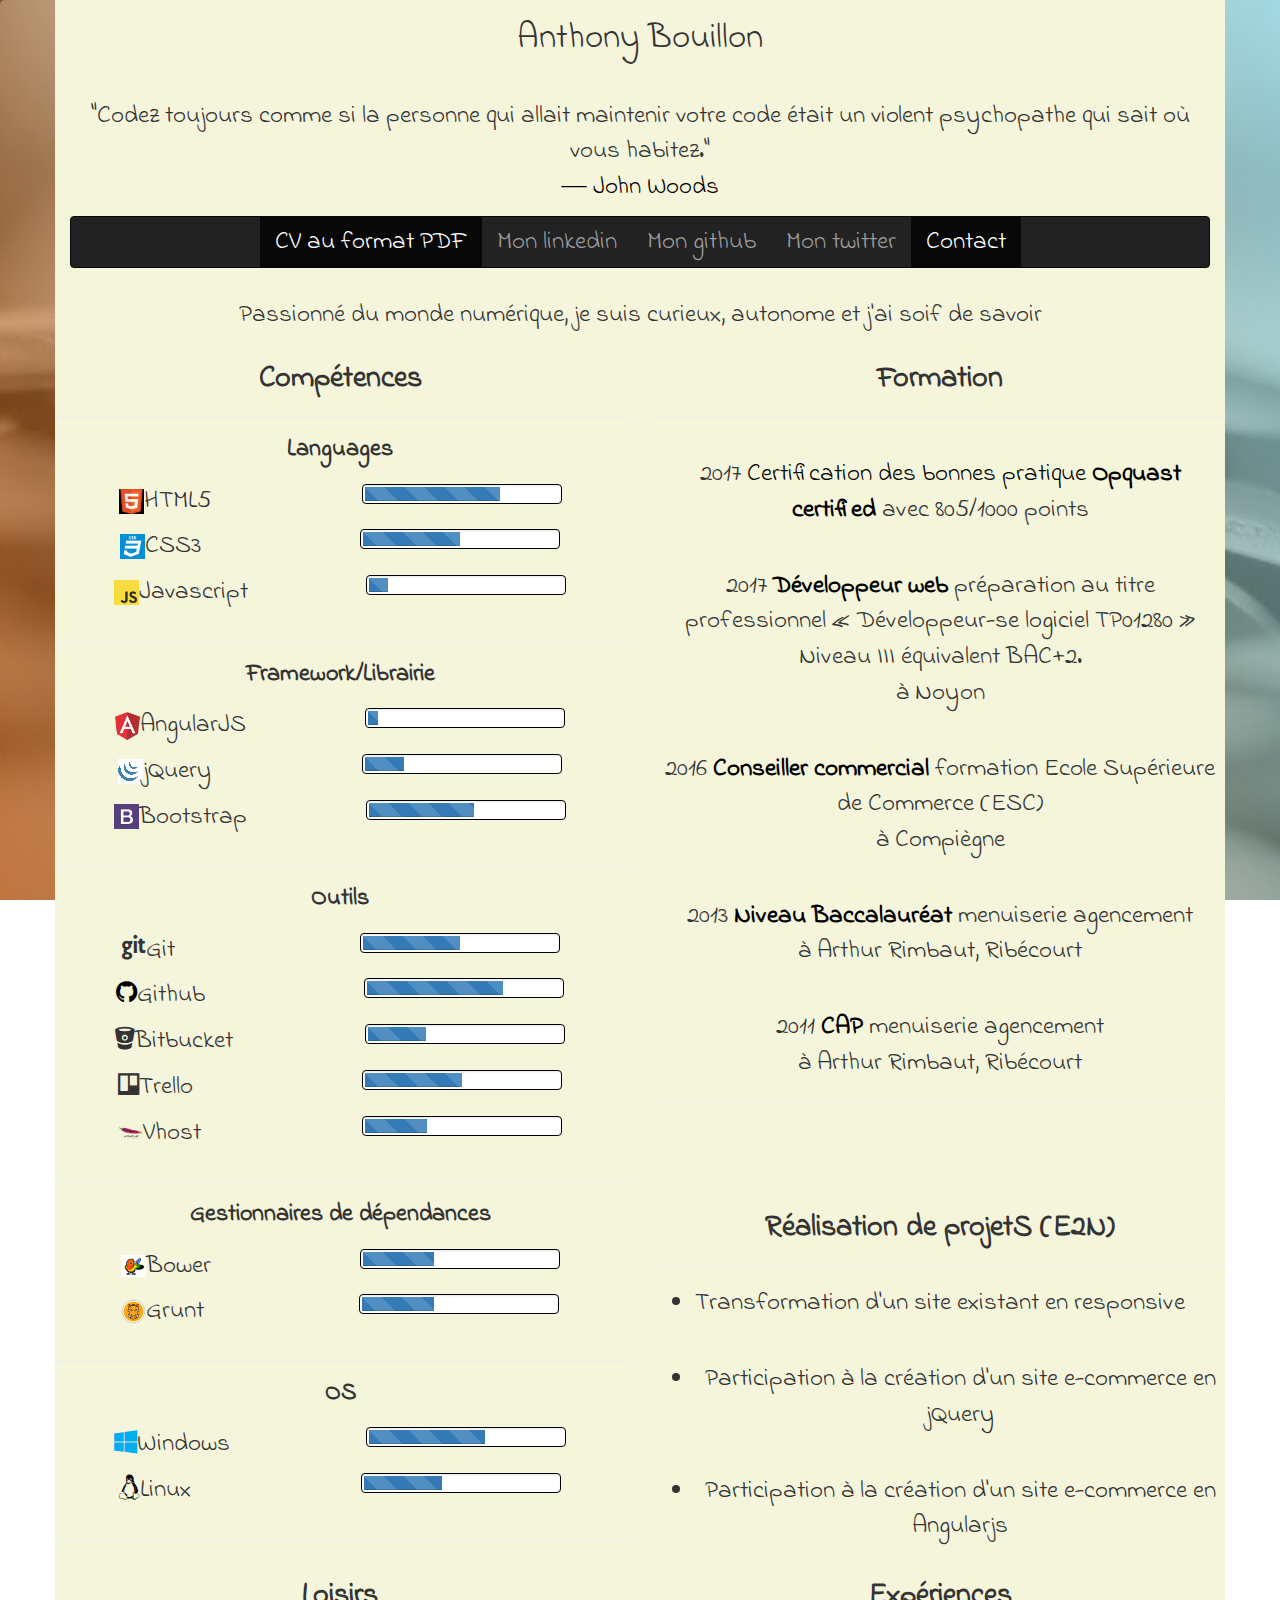
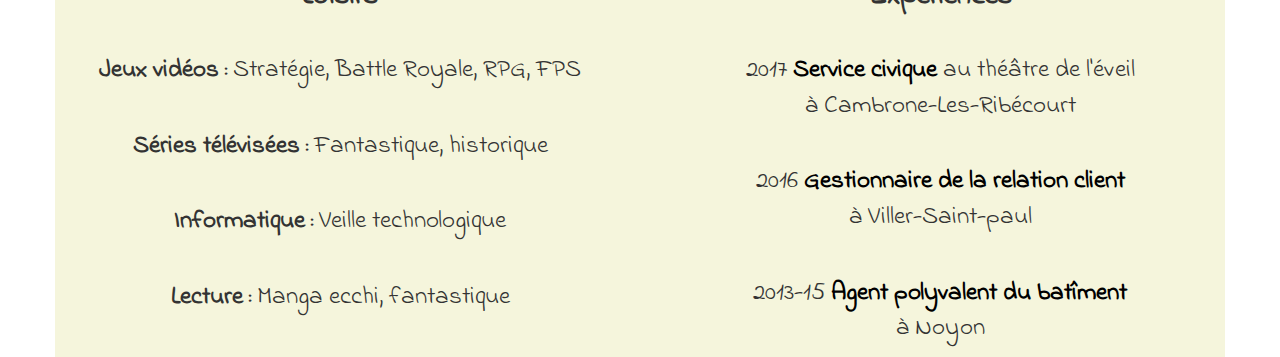
<file: index.html>
<!DOCTYPE html>
<html>
<head>
  <meta charset="utf-8">
  <link rel="stylesheet" href="bootstrap/dist/css/bootstrap.min.css"/>
  <link rel="stylesheet" href="style.css"/>
  <link rel="stylesheet" href="fontsawesome/css/font-awesome.min.css"/>
  <link href="https://fonts.googleapis.com/css?family=Indie+Flower" rel="stylesheet"/>
  <title>Curriculum vitae</title>
</head>
<body id="contactBody">
  <div class="container">
    <div class="row">
      <!-- Header -->
      <header class="col-md-12">
        <h1 id="indexTitle">Anthony Bouillon</h1>
        <p class="paragraph-home">"Codez toujours comme si la personne qui allait maintenir votre code était un violent psychopathe qui sait où vous habitez."
          <br><a href="#" class="biography" title="John Hayden Woods (né en 1937) est un logicien et philosophe canadien">― John Woods</a></p>
        </header>
      </div>
      <!-- MENU -->
      <div class="row">
        <div class="col-sm-offset-2 col-sm-8  col-md-offset-0 col-md-12  col-lg-12">
          <!-- Style de menu (couleur placement) -->
          <nav class="navbar navbar-inverse" role="navigation">
            <div class="navbar-header">
              <!--  menu sandwich à moins de 768px -->
              <!-- Apparition du bouton du menu sandwich -->
                <button type="button" class="navbar-toggle collapsed" data-toggle="collapse" data-target="#navbar" aria-expanded="false" aria-controls="navbar">
                  <!-- nombre de barre du menu -->
                  <span class="icon-bar"></span>
                  <span class="icon-bar"></span>
                  <span class="icon-bar"></span>
                </button>
                <!-- Le mot menu écrit sur la gauche du menu sandwich -->
                <a class="navbar-brand visible-xs visible-sm" href="#">Menu</a>
              </div>
              <!-- déroulement du menu -->
              <div id="navbar" class="collapse navbar-collapse">
              <!-- fin du menu sandwich -->
            <!-- Menu horizontal -->
            <ul class="nav navbar-nav">
              <li class="active indexLi"><a href="cv_anthony-1.pdf">CV au format PDF<span class="sr-only">(current)</span></a></li>
              <li><a href="https://www.linkedin.com/in/anthony-bouillon-44313a151/">Mon linkedin</a></li>
              <li><a href="https://github.com/AnthonyBouillon">Mon github</a></li>
              <li><a href="https://twitter.com/_Ant_ho_ny_/">Mon twitter</a></li>
              <li class="active indexLi"><a href="contact.html">Contact<span class="sr-only">(current)</span></a></li>
            </ul>
          </div>
          </nav>
          </div>
      <!-- FIN MENU -->
      <div class="row">
        <article class="col-sm-12 col-md-12">
          <p class="paragraph-asset">Passionné du monde numérique, je suis curieux, autonome et j'ai soif de savoir</p>
        </article>
      </div>
      <!-- Bloc compétence -->
      <div class="row">
        <article class="col-sm-6 col-md-6">
          <h2 class="indexH2"><strong>Compétences</strong></h2>
          <hr>
          <!-- Début language -->
          <h3 class="title_competence"><strong>Languages</strong></h3>
          <div class="container-competence">
            <p><img src="images/html5.png"/>HTML5 &nbsp;&nbsp;&nbsp;</p>
            <div class="progress">
              <div class="progress-bar progress-bar-striped active" role="progressbar" aria-valuenow="70" aria-valuemin="0" aria-valuemax="100" style="width: 70%">
                <span class="sr-only">70% Complete</span>
              </div>
            </div>
          </div>
          <div class="container-competence">
            <p><img src="images/css3.png"/>CSS3 &nbsp;&nbsp;&nbsp;&nbsp;</p>
            <div class="progress">
              <div class="progress-bar progress-bar-striped active" role="progressbar" aria-valuenow="50" aria-valuemin="0" aria-valuemax="100" style="width: 50%">
                <span class="sr-only">50% Complete</span>
              </div>
            </div>
          </div>
          <div class="container-competence">
            <p><img src="images/javascript.jpg">Javascript </p>
            <div class="progress">
              <div class="progress-bar progress-bar-striped active" role="progressbar" aria-valuenow="10" aria-valuemin="0" aria-valuemax="100" style="width: 10%">
                <span class="sr-only">10% Complete</span>
              </div>
            </div>
          </div>
          <!-- Fin language -->
          <hr>
          <!-- Début framework/Librairie -->
          <h3 class="title_competence"><strong>Framework/Librairie</strong></h3>
          <div class="container-competence">
            <p><img src="images/angularjs.png">AngularJS</p>
            <div class="progress">
              <div class="progress-bar progress-bar-striped active" role="progressbar" aria-valuenow="5" aria-valuemin="5" aria-valuemax="100" style="width: 5%">
                <span class="sr-only">5% Complete</span>
              </div>
            </div>
          </div>
          <div class="container-competence">
            <p><img src="images/jquery.png">jQuery &nbsp;&nbsp;&nbsp;</p>
            <div class="progress">
              <div class="progress-bar progress-bar-striped active" role="progressbar" aria-valuenow="20" aria-valuemin="0" aria-valuemax="100" style="width: 20%">
                <span class="sr-only">20% Complete</span>
              </div>
            </div>
          </div>
          <div class="container-competence">
            <p><img src="images/bootstrap.jpg">Bootstrap</p>
            <div class="progress">
              <div class="progress-bar progress-bar-striped active" role="progressbar" aria-valuenow="54" aria-valuemin="54" aria-valuemax="100" style="width: 54%">
                <span class="sr-only">54% Complete</span>
              </div>
            </div>
          </div>
          <!-- Fin framework/Librairie -->
          <hr>
          <!-- Début outils -->
          <h3 class="title_competence"><strong>Outils</strong></h3>
          <div class="container-competence">
            <p><i class="fa fa-git" aria-hidden="true"></i>Git &nbsp;&nbsp;&nbsp;&nbsp;&nbsp;&nbsp;&nbsp;&nbsp;</p>
            <div class="progress">
              <div class="progress-bar progress-bar-striped active" role="progressbar" aria-valuenow="50" aria-valuemin="0" aria-valuemax="100" style="width: 50%">
                <span class="sr-only">50% Complete</span>
              </div>
            </div>
          </div>
          <div class="container-competence">
            <p><i class="fa fa-github" aria-hidden="true"></i>Github &nbsp;&nbsp;&nbsp;&nbsp;&nbsp;</p>
            <div class="progress">
              <div class="progress-bar progress-bar-striped active" role="progressbar" aria-valuenow="70" aria-valuemin="0" aria-valuemax="100" style="width: 70%">
                <span class="sr-only">70% Complete</span>
              </div>
            </div>
          </div>
          <div class="container-competence">
            <p><i class="fa fa-bitbucket" aria-hidden="true"></i>Bitbucket &nbsp;</p>
            <div class="progress">
              <div class="progress-bar progress-bar-striped active" role="progressbar" aria-valuenow="30" aria-valuemin="0" aria-valuemax="100" style="width: 30%">
                <span class="sr-only">30% Complete</span>
              </div>
            </div>
          </div>
          <div class="container-competence">
            <p><i class="fa fa-trello" aria-hidden="true"></i>Trello &nbsp;&nbsp;&nbsp;&nbsp;&nbsp;&nbsp;</p>
            <div class="progress">
              <div class="progress-bar progress-bar-striped active" role="progressbar" aria-valuenow="50" aria-valuemin="0" aria-valuemax="100" style="width: 50%">
                <span class="sr-only">50% Complete</span>
              </div>
            </div>
          </div>
          <div class="container-competence">
            <p><img src="images/apache.png"/>Vhost &nbsp;&nbsp;&nbsp;&nbsp;&nbsp;</p>
            <div class="progress">
              <div class="progress-bar progress-bar-striped active" role="progressbar" aria-valuenow="32" aria-valuemin="0" aria-valuemax="100" style="width: 32%">
                <span class="sr-only">32% Complete</span>
              </div>
            </div>
          </div>
          <!-- Fin outils -->
          <hr>
          <!-- Début gestionnaire de dépendance -->
          <h3 class="title_competence"><strong>Gestionnaires de dépendances</strong></h3>
          <div class="container-competence">
            <p><img src="images/bower.png"/>Bower &nbsp;&nbsp;</p>
            <div class="progress">
              <div class="progress-bar progress-bar-striped active" role="progressbar" aria-valuenow="37" aria-valuemin="0" aria-valuemax="100" style="width: 37%">
                <span class="sr-only">37% Complete</span>
              </div>
            </div>
          </div>
          <div class="container-competence">
            <p><img src="images/grunt.png"/></i>Grunt &nbsp;&nbsp;&nbsp;</p>
            <div class="progress">
              <div class="progress-bar progress-bar-striped active" role="progressbar" aria-valuenow="37" aria-valuemin="0" aria-valuemax="100" style="width: 37%">
                <span class="sr-only">37% Complete</span>
              </div>
            </div>
          </div>
          <!-- Fin gestionnaire de dépendance -->
          <hr>
          <!-- Début OS -->
          <h3 class="title_competence"><strong>OS</strong></h3>
          <div class="container-competence">
            <p><i class="fa fa-windows" aria-hidden="true"></i>Windows &nbsp;&nbsp;</p>
            <div class="progress">
              <div class="progress-bar progress-bar-striped active" role="progressbar" aria-valuenow="60" aria-valuemin="0" aria-valuemax="100" style="width: 60%">
                <span class="sr-only">60% Complete</span>
              </div>
            </div>
          </div>
          <div class="container-competence">
            <p><i class="fa fa-linux" aria-hidden="true"></i>Linux &nbsp;&nbsp;&nbsp;&nbsp;&nbsp;&nbsp;</p>
            <div class="progress">
              <div class="progress-bar progress-bar-striped active" role="progressbar" aria-valuenow="40" aria-valuemin="0" aria-valuemax="100" style="width: 40%">
                <span class="sr-only">40% Complete</span>
              </div>
            </div>
          </div>
          <!-- Fin OS -->
          <hr>
        </article>
        <!-- Fin du bloc compétence -->
        <article class="col-md-6">
          <h2 class="indexH2 title_formation"><strong>Formation</strong></h2>
          <hr>
          <!-- Formation -->
          <p class="paragraph-home">2017 <a href="#">Certification des bonnes pratique<strong>  Opquast certified</strong></a> avec 805/1000 points</p>
          <p class="paragraph-home">2017 <a href="#" title="6 mois de formation 35H/semaine"><strong>Développeur web</strong></a> préparation au titre professionnel « Développeur-se logiciel  TP01280 » Niveau III équivalent BAC+2.<br> à Noyon</p>
          <p class="paragraph-home">2016 <a href="#" title="3 mois de formation (Geiq)"><strong>Conseiller commercial</strong></a> formation Ecole Supérieure de Commerce (ESC) <br> à Compiègne</p>
          <p class="paragraph-home">2013 <a href="#" title="Dont 6 mois de stage"><strong>Niveau Baccalauréat</strong></a> menuiserie agencement<br>à Arthur Rimbaut, Ribécourt</p>
          <p class="paragraph-home">2011 <a href="#" title="Dont 2 mois de stage"><strong>CAP</strong></a> menuiserie agencement<br>à Arthur Rimbaut, Ribécourt</p>
          <hr>
           <!-- Projet E2N -->
           <h2 class="indexH2 title_projets"><strong>Réalisation de projetS (E2N)</strong></h2>
           <hr>
           <ul>
             <li class="">Transformation d'un site existant en responsive</li>
             <li class="paragraph-home">Participation à la création d'un site e-commerce en jQuery</li>
             <li class="paragraph-home">Participation à la création d'un site e-commerce en Angularjs</li>
           </ul>
      </article>
      </div>
      <div class="row">
        <article class="col-sm-6 col-md-6">
          <h2 class="indexH2"><strong>Loisirs</strong></h2>
          <p class="paragraph-home"><strong>Jeux vidéos :</strong> Stratégie, Battle Royale, RPG, FPS</p>
          <p class="paragraph-home"><strong>Séries télévisées :</strong> Fantastique, historique</p>
          <p class="paragraph-home"><strong>Informatique :</strong> Veille technologique</p>
          <p class="paragraph-home"><strong>Lecture :</strong> Manga ecchi, fantastique</p>
        </article>
        <article class="col-sm-6 col-md-6">
          <h2 class="indexH2"><strong>Expériences</strong></h2>
          <p class="paragraph-home">2017 <a href="#" title="3 mois (CDD)"><strong>Service civique</strong></a> au théâtre de l'éveil<br>à Cambrone-Les-Ribécourt</p>
          <p class="paragraph-home">2016 <a href="#" title="1 mois (CDD)"><strong>Gestionnaire de la relation client</strong></a><br>à Viller-Saint-paul</p>
          <p class="paragraph-home">2013-15 <a href="#" title="16 mois (CDD)"><strong>Agent polyvalent du batîment</strong></a><br>à Noyon</p>
        </article>
        </div>
      </div>
      <!-- JQUERY + JS DE BOOTRAP POUR LE MENU SANDWICH -->
    <script src="https://ajax.googleapis.com/ajax/libs/jquery/3.2.1/jquery.min.js"></script>
    <script src="bootstrap/dist/js/bootstrap.min.js"></script>
    <script>

    </script>
  </body>
  </html>
</file>
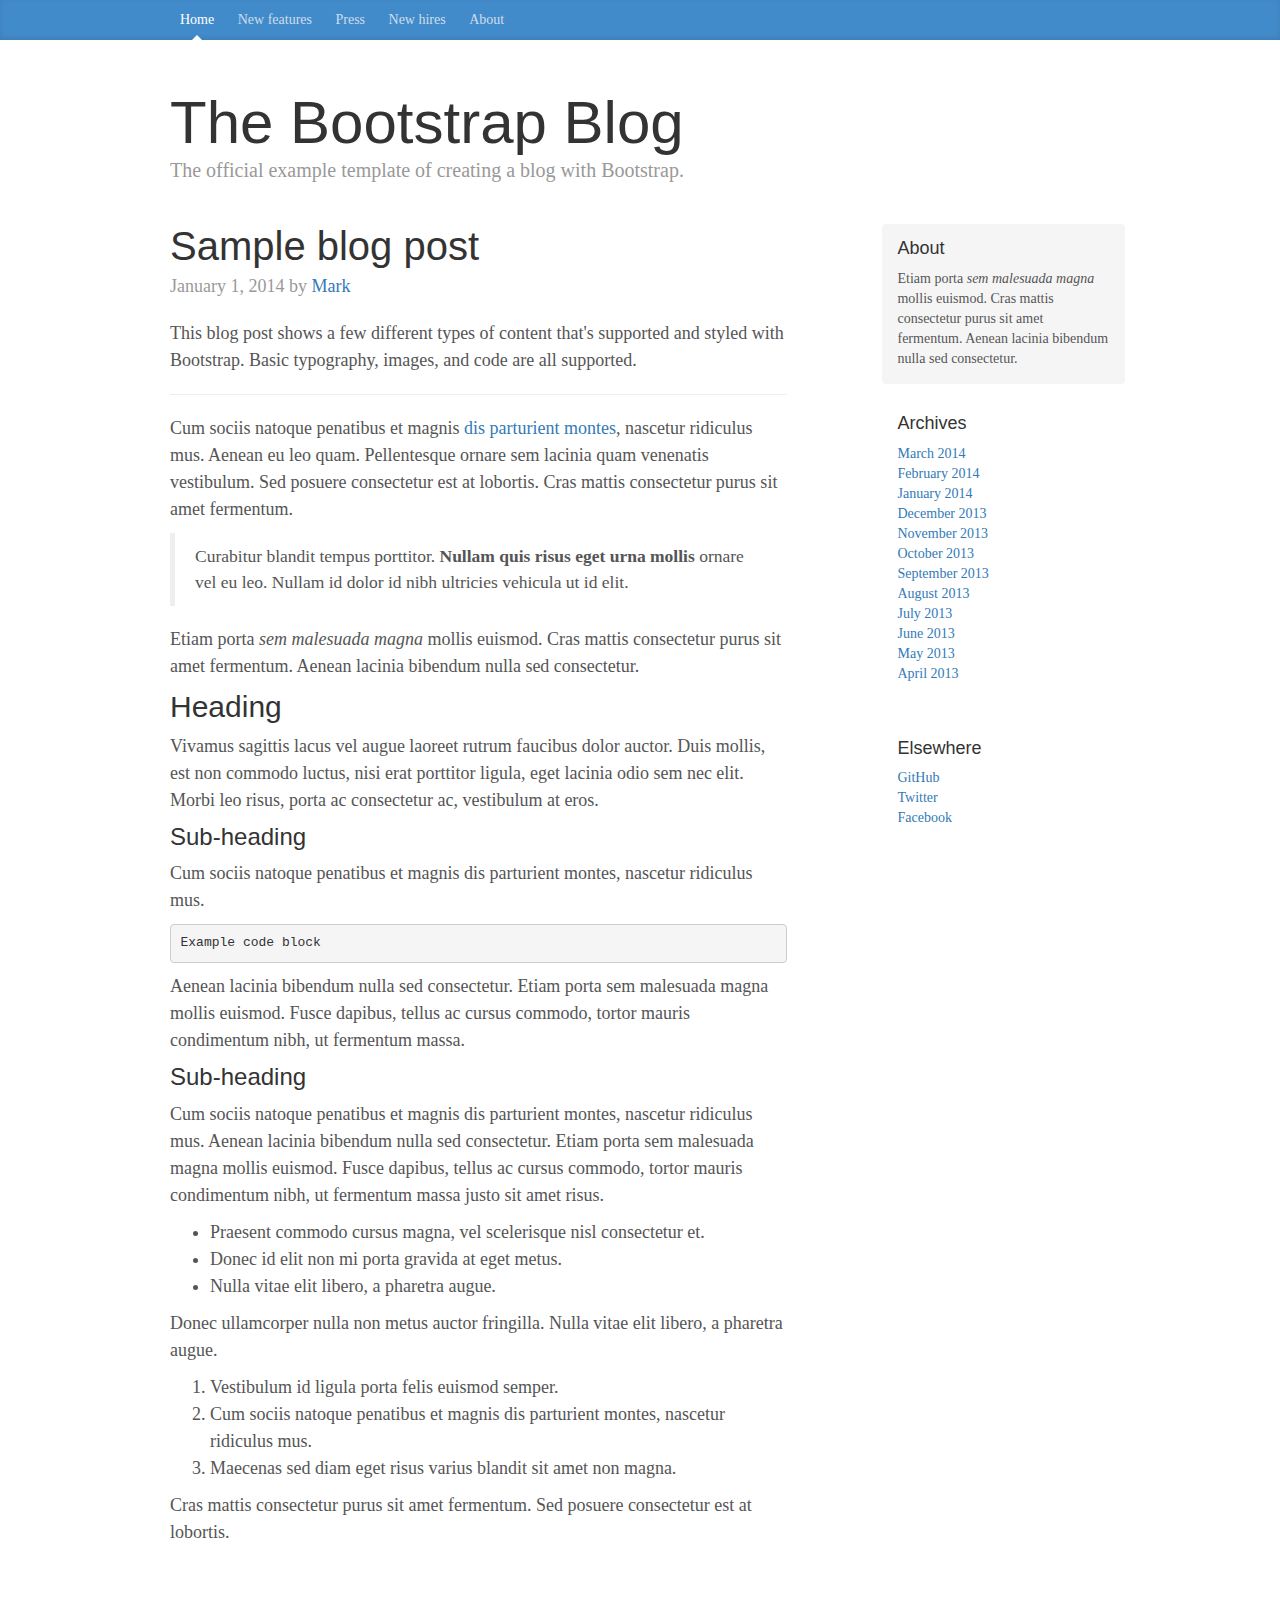
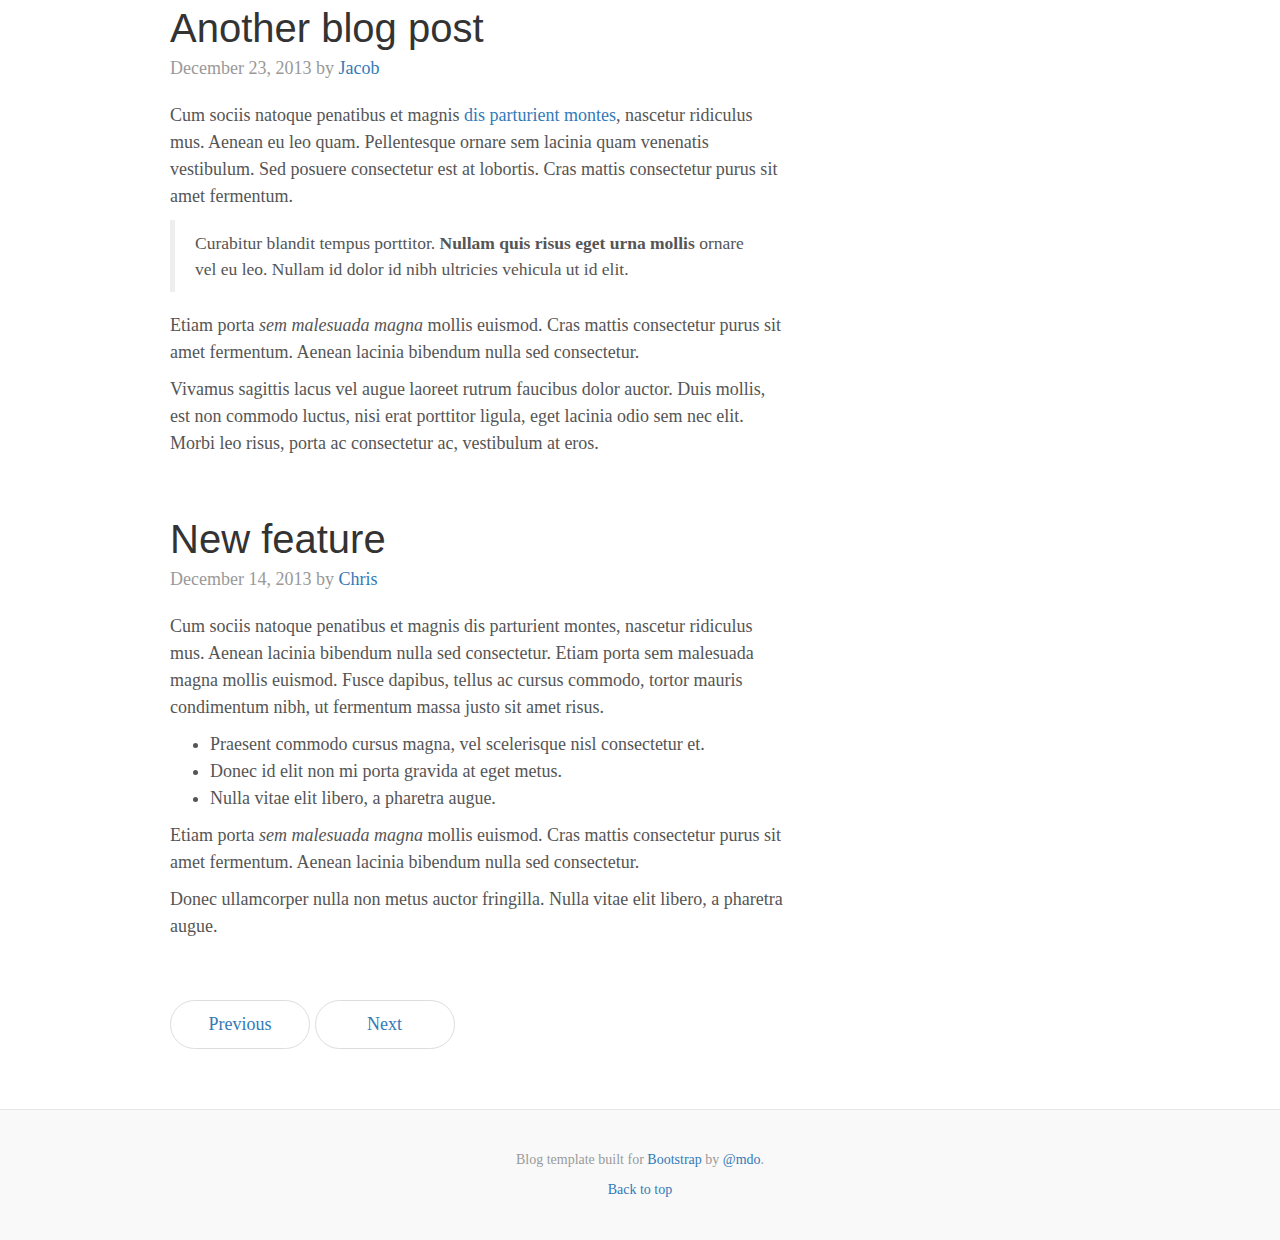
<file: bootstrap/docs/examples/blog/index.html>
<!DOCTYPE html>
<html lang="en">
  <head>
    <meta charset="utf-8">
    <meta http-equiv="X-UA-Compatible" content="IE=edge">
    <meta name="viewport" content="width=device-width, initial-scale=1">
    <!-- The above 3 meta tags *must* come first in the head; any other head content must come *after* these tags -->
    <meta name="description" content="">
    <meta name="author" content="">
    <link rel="icon" href="../../favicon.ico">

    <title>Blog Template for Bootstrap</title>

    <!-- Bootstrap core CSS -->
    <link href="../../dist/css/bootstrap.min.css" rel="stylesheet">

    <!-- IE10 viewport hack for Surface/desktop Windows 8 bug -->
    <link href="../../assets/css/ie10-viewport-bug-workaround.css" rel="stylesheet">

    <!-- Custom styles for this template -->
    <link href="blog.css" rel="stylesheet">

    <!-- Just for debugging purposes. Don't actually copy these 2 lines! -->
    <!--[if lt IE 9]><script src="../../assets/js/ie8-responsive-file-warning.js"></script><![endif]-->
    <script src="../../assets/js/ie-emulation-modes-warning.js"></script>

    <!-- HTML5 shim and Respond.js for IE8 support of HTML5 elements and media queries -->
    <!--[if lt IE 9]>
      <script src="https://oss.maxcdn.com/html5shiv/3.7.3/html5shiv.min.js"></script>
      <script src="https://oss.maxcdn.com/respond/1.4.2/respond.min.js"></script>
    <![endif]-->
  </head>

  <body>

    <div class="blog-masthead">
      <div class="container">
        <nav class="blog-nav">
          <a class="blog-nav-item active" href="#">Home</a>
          <a class="blog-nav-item" href="#">New features</a>
          <a class="blog-nav-item" href="#">Press</a>
          <a class="blog-nav-item" href="#">New hires</a>
          <a class="blog-nav-item" href="#">About</a>
        </nav>
      </div>
    </div>

    <div class="container">

      <div class="blog-header">
        <h1 class="blog-title">The Bootstrap Blog</h1>
        <p class="lead blog-description">The official example template of creating a blog with Bootstrap.</p>
      </div>

      <div class="row">

        <div class="col-sm-8 blog-main">

          <div class="blog-post">
            <h2 class="blog-post-title">Sample blog post</h2>
            <p class="blog-post-meta">January 1, 2014 by <a href="#">Mark</a></p>

            <p>This blog post shows a few different types of content that's supported and styled with Bootstrap. Basic typography, images, and code are all supported.</p>
            <hr>
            <p>Cum sociis natoque penatibus et magnis <a href="#">dis parturient montes</a>, nascetur ridiculus mus. Aenean eu leo quam. Pellentesque ornare sem lacinia quam venenatis vestibulum. Sed posuere consectetur est at lobortis. Cras mattis consectetur purus sit amet fermentum.</p>
            <blockquote>
              <p>Curabitur blandit tempus porttitor. <strong>Nullam quis risus eget urna mollis</strong> ornare vel eu leo. Nullam id dolor id nibh ultricies vehicula ut id elit.</p>
            </blockquote>
            <p>Etiam porta <em>sem malesuada magna</em> mollis euismod. Cras mattis consectetur purus sit amet fermentum. Aenean lacinia bibendum nulla sed consectetur.</p>
            <h2>Heading</h2>
            <p>Vivamus sagittis lacus vel augue laoreet rutrum faucibus dolor auctor. Duis mollis, est non commodo luctus, nisi erat porttitor ligula, eget lacinia odio sem nec elit. Morbi leo risus, porta ac consectetur ac, vestibulum at eros.</p>
            <h3>Sub-heading</h3>
            <p>Cum sociis natoque penatibus et magnis dis parturient montes, nascetur ridiculus mus.</p>
            <pre><code>Example code block</code></pre>
            <p>Aenean lacinia bibendum nulla sed consectetur. Etiam porta sem malesuada magna mollis euismod. Fusce dapibus, tellus ac cursus commodo, tortor mauris condimentum nibh, ut fermentum massa.</p>
            <h3>Sub-heading</h3>
            <p>Cum sociis natoque penatibus et magnis dis parturient montes, nascetur ridiculus mus. Aenean lacinia bibendum nulla sed consectetur. Etiam porta sem malesuada magna mollis euismod. Fusce dapibus, tellus ac cursus commodo, tortor mauris condimentum nibh, ut fermentum massa justo sit amet risus.</p>
            <ul>
              <li>Praesent commodo cursus magna, vel scelerisque nisl consectetur et.</li>
              <li>Donec id elit non mi porta gravida at eget metus.</li>
              <li>Nulla vitae elit libero, a pharetra augue.</li>
            </ul>
            <p>Donec ullamcorper nulla non metus auctor fringilla. Nulla vitae elit libero, a pharetra augue.</p>
            <ol>
              <li>Vestibulum id ligula porta felis euismod semper.</li>
              <li>Cum sociis natoque penatibus et magnis dis parturient montes, nascetur ridiculus mus.</li>
              <li>Maecenas sed diam eget risus varius blandit sit amet non magna.</li>
            </ol>
            <p>Cras mattis consectetur purus sit amet fermentum. Sed posuere consectetur est at lobortis.</p>
          </div><!-- /.blog-post -->

          <div class="blog-post">
            <h2 class="blog-post-title">Another blog post</h2>
            <p class="blog-post-meta">December 23, 2013 by <a href="#">Jacob</a></p>

            <p>Cum sociis natoque penatibus et magnis <a href="#">dis parturient montes</a>, nascetur ridiculus mus. Aenean eu leo quam. Pellentesque ornare sem lacinia quam venenatis vestibulum. Sed posuere consectetur est at lobortis. Cras mattis consectetur purus sit amet fermentum.</p>
            <blockquote>
              <p>Curabitur blandit tempus porttitor. <strong>Nullam quis risus eget urna mollis</strong> ornare vel eu leo. Nullam id dolor id nibh ultricies vehicula ut id elit.</p>
            </blockquote>
            <p>Etiam porta <em>sem malesuada magna</em> mollis euismod. Cras mattis consectetur purus sit amet fermentum. Aenean lacinia bibendum nulla sed consectetur.</p>
            <p>Vivamus sagittis lacus vel augue laoreet rutrum faucibus dolor auctor. Duis mollis, est non commodo luctus, nisi erat porttitor ligula, eget lacinia odio sem nec elit. Morbi leo risus, porta ac consectetur ac, vestibulum at eros.</p>
          </div><!-- /.blog-post -->

          <div class="blog-post">
            <h2 class="blog-post-title">New feature</h2>
            <p class="blog-post-meta">December 14, 2013 by <a href="#">Chris</a></p>

            <p>Cum sociis natoque penatibus et magnis dis parturient montes, nascetur ridiculus mus. Aenean lacinia bibendum nulla sed consectetur. Etiam porta sem malesuada magna mollis euismod. Fusce dapibus, tellus ac cursus commodo, tortor mauris condimentum nibh, ut fermentum massa justo sit amet risus.</p>
            <ul>
              <li>Praesent commodo cursus magna, vel scelerisque nisl consectetur et.</li>
              <li>Donec id elit non mi porta gravida at eget metus.</li>
              <li>Nulla vitae elit libero, a pharetra augue.</li>
            </ul>
            <p>Etiam porta <em>sem malesuada magna</em> mollis euismod. Cras mattis consectetur purus sit amet fermentum. Aenean lacinia bibendum nulla sed consectetur.</p>
            <p>Donec ullamcorper nulla non metus auctor fringilla. Nulla vitae elit libero, a pharetra augue.</p>
          </div><!-- /.blog-post -->

          <nav>
            <ul class="pager">
              <li><a href="#">Previous</a></li>
              <li><a href="#">Next</a></li>
            </ul>
          </nav>

        </div><!-- /.blog-main -->

        <div class="col-sm-3 col-sm-offset-1 blog-sidebar">
          <div class="sidebar-module sidebar-module-inset">
            <h4>About</h4>
            <p>Etiam porta <em>sem malesuada magna</em> mollis euismod. Cras mattis consectetur purus sit amet fermentum. Aenean lacinia bibendum nulla sed consectetur.</p>
          </div>
          <div class="sidebar-module">
            <h4>Archives</h4>
            <ol class="list-unstyled">
              <li><a href="#">March 2014</a></li>
              <li><a href="#">February 2014</a></li>
              <li><a href="#">January 2014</a></li>
              <li><a href="#">December 2013</a></li>
              <li><a href="#">November 2013</a></li>
              <li><a href="#">October 2013</a></li>
              <li><a href="#">September 2013</a></li>
              <li><a href="#">August 2013</a></li>
              <li><a href="#">July 2013</a></li>
              <li><a href="#">June 2013</a></li>
              <li><a href="#">May 2013</a></li>
              <li><a href="#">April 2013</a></li>
            </ol>
          </div>
          <div class="sidebar-module">
            <h4>Elsewhere</h4>
            <ol class="list-unstyled">
              <li><a href="#">GitHub</a></li>
              <li><a href="#">Twitter</a></li>
              <li><a href="#">Facebook</a></li>
            </ol>
          </div>
        </div><!-- /.blog-sidebar -->

      </div><!-- /.row -->

    </div><!-- /.container -->

    <footer class="blog-footer">
      <p>Blog template built for <a href="http://getbootstrap.com">Bootstrap</a> by <a href="https://twitter.com/mdo">@mdo</a>.</p>
      <p>
        <a href="#">Back to top</a>
      </p>
    </footer>


    <!-- Bootstrap core JavaScript
    ================================================== -->
    <!-- Placed at the end of the document so the pages load faster -->
    <script src="https://ajax.googleapis.com/ajax/libs/jquery/1.12.4/jquery.min.js"></script>
    <script>window.jQuery || document.write('<script src="../../assets/js/vendor/jquery.min.js"><\/script>')</script>
    <script src="../../dist/js/bootstrap.min.js"></script>
    <!-- IE10 viewport hack for Surface/desktop Windows 8 bug -->
    <script src="../../assets/js/ie10-viewport-bug-workaround.js"></script>
  </body>
</html>
</file>
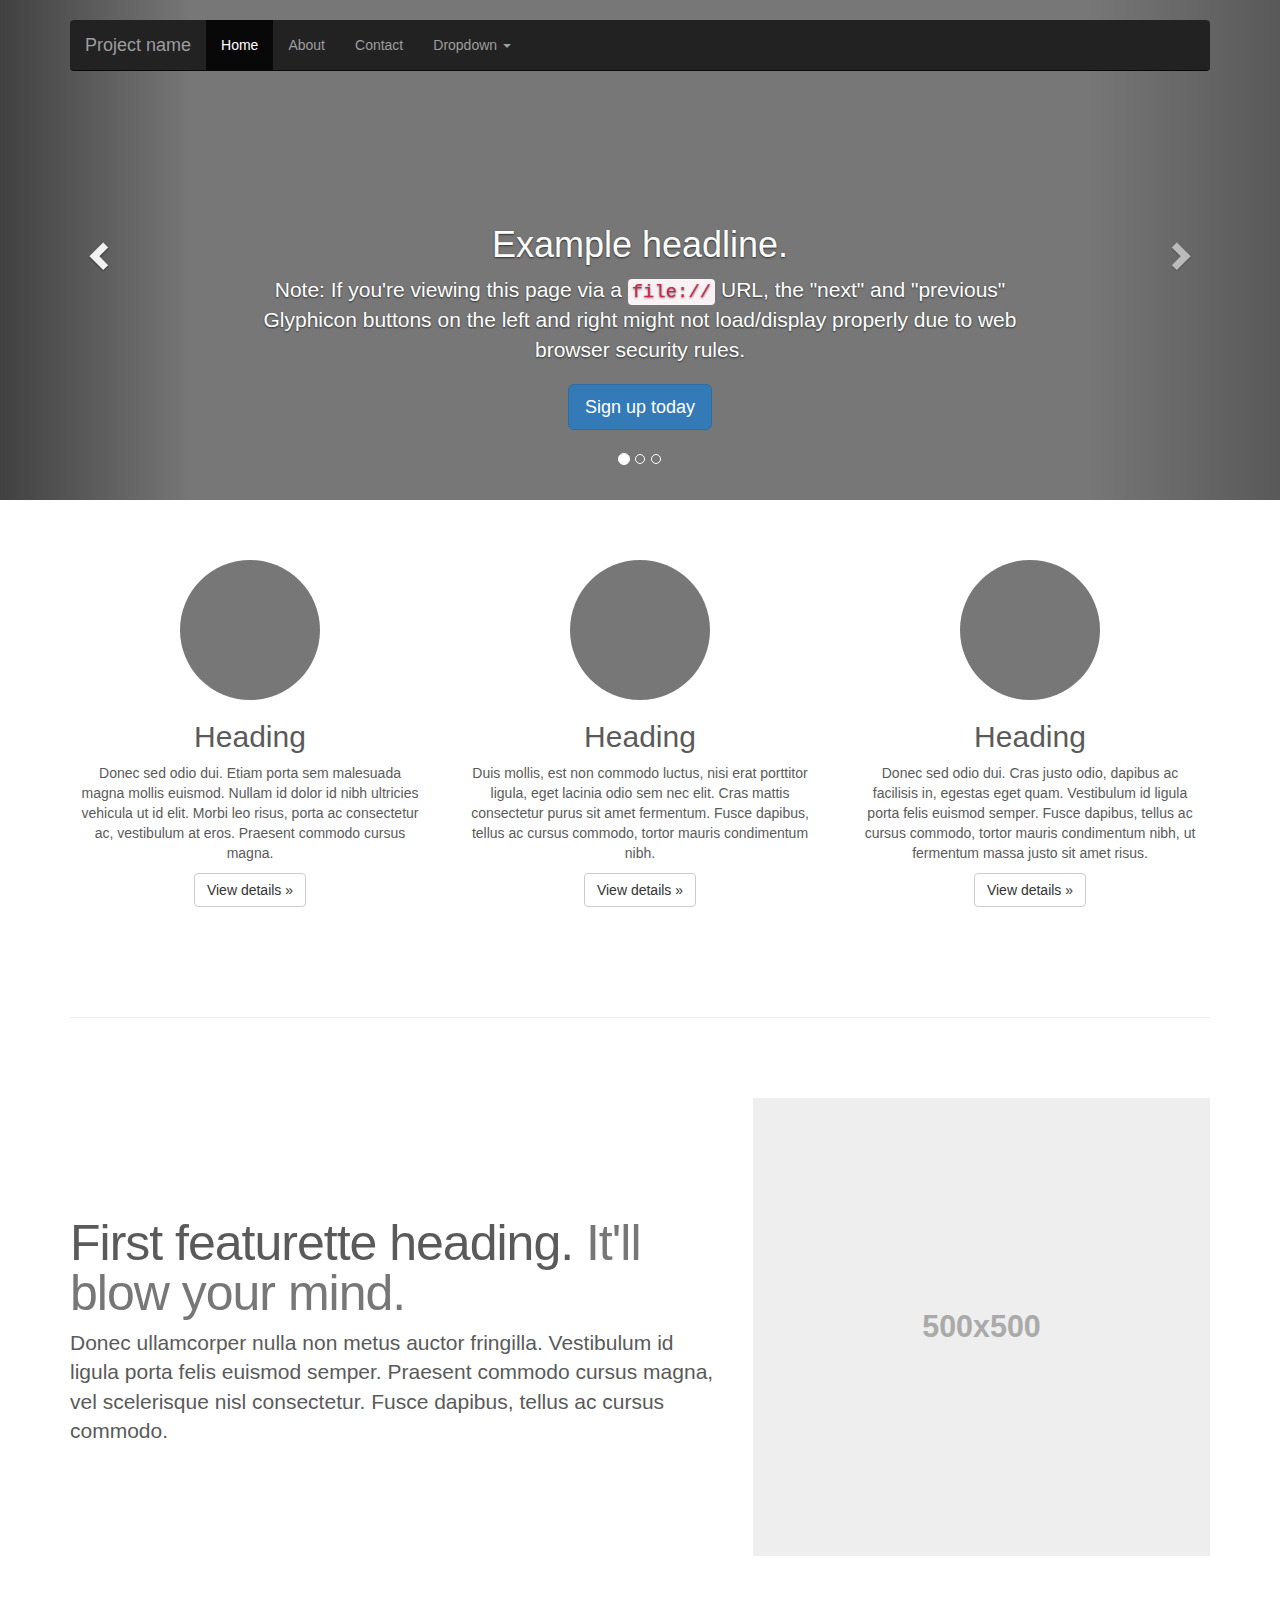
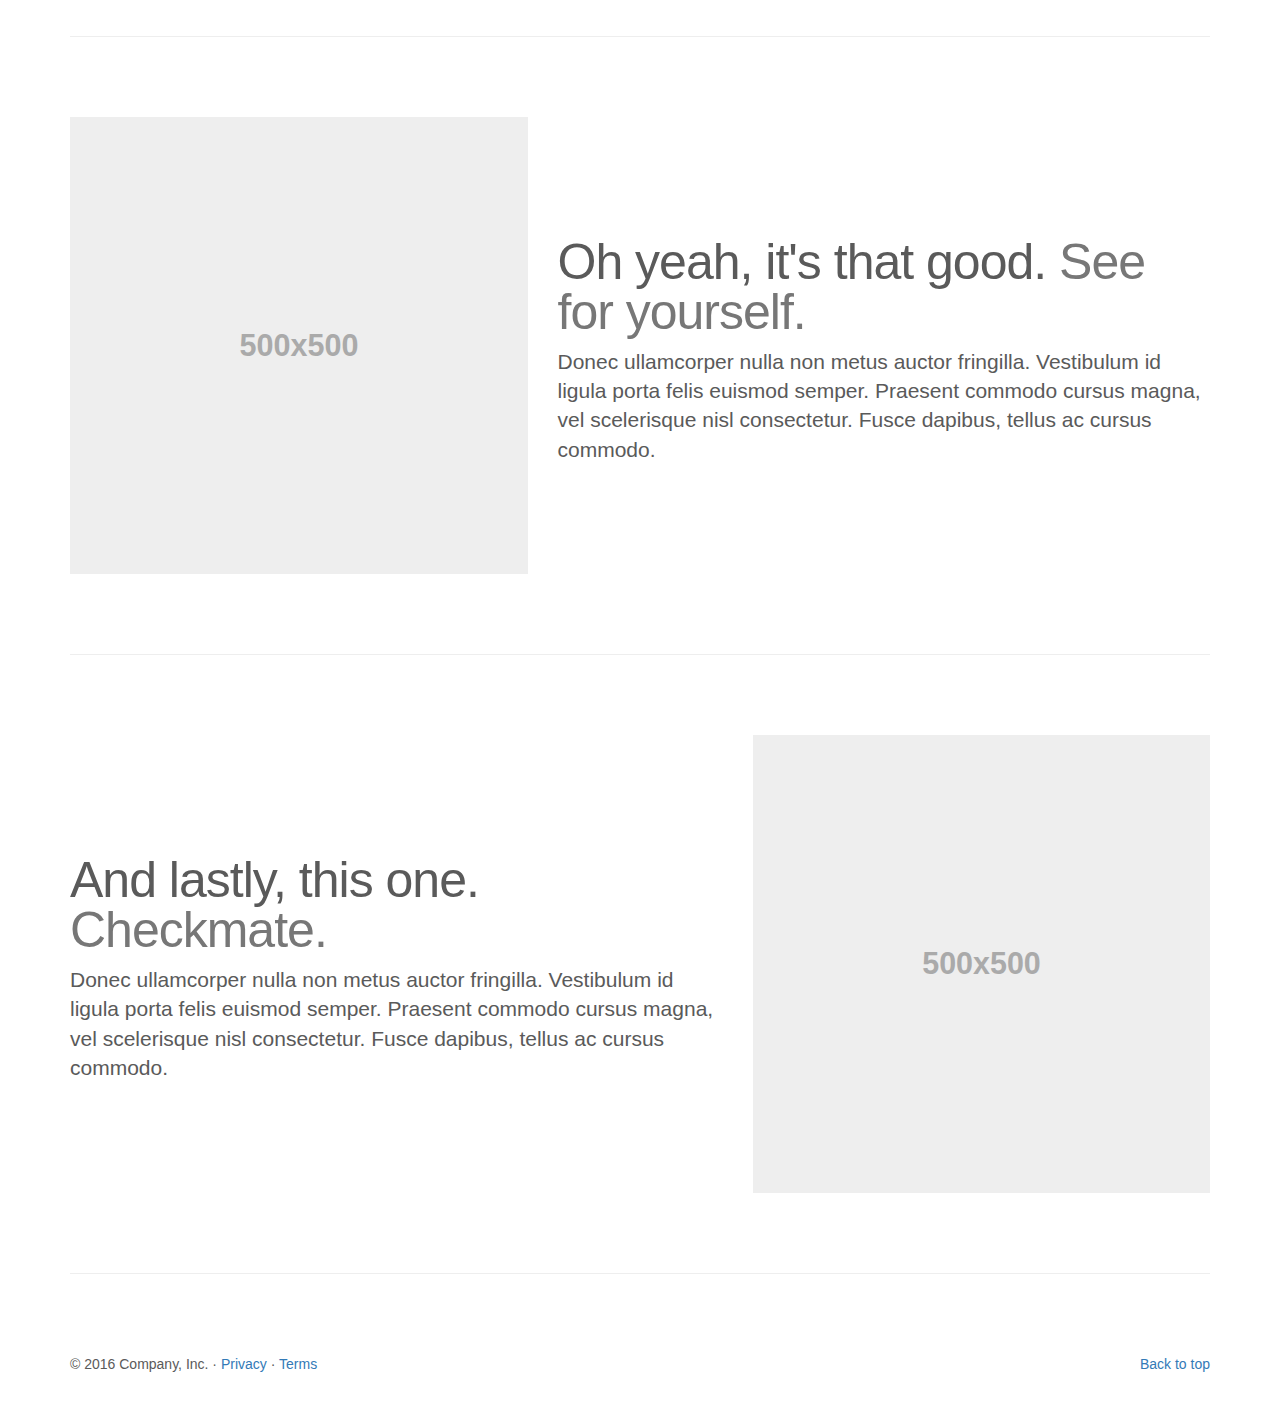
<file: bootstrap/docs/examples/carousel/index.html>
<!DOCTYPE html>
<html lang="en">
  <head>
    <meta charset="utf-8">
    <meta http-equiv="X-UA-Compatible" content="IE=edge">
    <meta name="viewport" content="width=device-width, initial-scale=1">
    <!-- The above 3 meta tags *must* come first in the head; any other head content must come *after* these tags -->
    <meta name="description" content="">
    <meta name="author" content="">
    <link rel="icon" href="../../favicon.ico">

    <title>Carousel Template for Bootstrap</title>

    <!-- Bootstrap core CSS -->
    <link href="../../dist/css/bootstrap.min.css" rel="stylesheet">

    <!-- IE10 viewport hack for Surface/desktop Windows 8 bug -->
    <link href="../../assets/css/ie10-viewport-bug-workaround.css" rel="stylesheet">

    <!-- Just for debugging purposes. Don't actually copy these 2 lines! -->
    <!--[if lt IE 9]><script src="../../assets/js/ie8-responsive-file-warning.js"></script><![endif]-->
    <script src="../../assets/js/ie-emulation-modes-warning.js"></script>

    <!-- HTML5 shim and Respond.js for IE8 support of HTML5 elements and media queries -->
    <!--[if lt IE 9]>
      <script src="https://oss.maxcdn.com/html5shiv/3.7.3/html5shiv.min.js"></script>
      <script src="https://oss.maxcdn.com/respond/1.4.2/respond.min.js"></script>
    <![endif]-->

    <!-- Custom styles for this template -->
    <link href="carousel.css" rel="stylesheet">
  </head>
<!-- NAVBAR
================================================== -->
  <body>
    <div class="navbar-wrapper">
      <div class="container">

        <nav class="navbar navbar-inverse navbar-static-top">
          <div class="container">
            <div class="navbar-header">
              <button type="button" class="navbar-toggle collapsed" data-toggle="collapse" data-target="#navbar" aria-expanded="false" aria-controls="navbar">
                <span class="sr-only">Toggle navigation</span>
                <span class="icon-bar"></span>
                <span class="icon-bar"></span>
                <span class="icon-bar"></span>
              </button>
              <a class="navbar-brand" href="#">Project name</a>
            </div>
            <div id="navbar" class="navbar-collapse collapse">
              <ul class="nav navbar-nav">
                <li class="active"><a href="#">Home</a></li>
                <li><a href="#about">About</a></li>
                <li><a href="#contact">Contact</a></li>
                <li class="dropdown">
                  <a href="#" class="dropdown-toggle" data-toggle="dropdown" role="button" aria-haspopup="true" aria-expanded="false">Dropdown <span class="caret"></span></a>
                  <ul class="dropdown-menu">
                    <li><a href="#">Action</a></li>
                    <li><a href="#">Another action</a></li>
                    <li><a href="#">Something else here</a></li>
                    <li role="separator" class="divider"></li>
                    <li class="dropdown-header">Nav header</li>
                    <li><a href="#">Separated link</a></li>
                    <li><a href="#">One more separated link</a></li>
                  </ul>
                </li>
              </ul>
            </div>
          </div>
        </nav>

      </div>
    </div>


    <!-- Carousel
    ================================================== -->
    <div id="myCarousel" class="carousel slide" data-ride="carousel">
      <!-- Indicators -->
      <ol class="carousel-indicators">
        <li data-target="#myCarousel" data-slide-to="0" class="active"></li>
        <li data-target="#myCarousel" data-slide-to="1"></li>
        <li data-target="#myCarousel" data-slide-to="2"></li>
      </ol>
      <div class="carousel-inner" role="listbox">
        <div class="item active">
          <img class="first-slide" src="[data-uri]" alt="First slide">
          <div class="container">
            <div class="carousel-caption">
              <h1>Example headline.</h1>
              <p>Note: If you're viewing this page via a <code>file://</code> URL, the "next" and "previous" Glyphicon buttons on the left and right might not load/display properly due to web browser security rules.</p>
              <p><a class="btn btn-lg btn-primary" href="#" role="button">Sign up today</a></p>
            </div>
          </div>
        </div>
        <div class="item">
          <img class="second-slide" src="[data-uri]" alt="Second slide">
          <div class="container">
            <div class="carousel-caption">
              <h1>Another example headline.</h1>
              <p>Cras justo odio, dapibus ac facilisis in, egestas eget quam. Donec id elit non mi porta gravida at eget metus. Nullam id dolor id nibh ultricies vehicula ut id elit.</p>
              <p><a class="btn btn-lg btn-primary" href="#" role="button">Learn more</a></p>
            </div>
          </div>
        </div>
        <div class="item">
          <img class="third-slide" src="[data-uri]" alt="Third slide">
          <div class="container">
            <div class="carousel-caption">
              <h1>One more for good measure.</h1>
              <p>Cras justo odio, dapibus ac facilisis in, egestas eget quam. Donec id elit non mi porta gravida at eget metus. Nullam id dolor id nibh ultricies vehicula ut id elit.</p>
              <p><a class="btn btn-lg btn-primary" href="#" role="button">Browse gallery</a></p>
            </div>
          </div>
        </div>
      </div>
      <a class="left carousel-control" href="#myCarousel" role="button" data-slide="prev">
        <span class="glyphicon glyphicon-chevron-left" aria-hidden="true"></span>
        <span class="sr-only">Previous</span>
      </a>
      <a class="right carousel-control" href="#myCarousel" role="button" data-slide="next">
        <span class="glyphicon glyphicon-chevron-right" aria-hidden="true"></span>
        <span class="sr-only">Next</span>
      </a>
    </div><!-- /.carousel -->


    <!-- Marketing messaging and featurettes
    ================================================== -->
    <!-- Wrap the rest of the page in another container to center all the content. -->

    <div class="container marketing">

      <!-- Three columns of text below the carousel -->
      <div class="row">
        <div class="col-lg-4">
          <img class="img-circle" src="[data-uri]" alt="Generic placeholder image" width="140" height="140">
          <h2>Heading</h2>
          <p>Donec sed odio dui. Etiam porta sem malesuada magna mollis euismod. Nullam id dolor id nibh ultricies vehicula ut id elit. Morbi leo risus, porta ac consectetur ac, vestibulum at eros. Praesent commodo cursus magna.</p>
          <p><a class="btn btn-default" href="#" role="button">View details &raquo;</a></p>
        </div><!-- /.col-lg-4 -->
        <div class="col-lg-4">
          <img class="img-circle" src="[data-uri]" alt="Generic placeholder image" width="140" height="140">
          <h2>Heading</h2>
          <p>Duis mollis, est non commodo luctus, nisi erat porttitor ligula, eget lacinia odio sem nec elit. Cras mattis consectetur purus sit amet fermentum. Fusce dapibus, tellus ac cursus commodo, tortor mauris condimentum nibh.</p>
          <p><a class="btn btn-default" href="#" role="button">View details &raquo;</a></p>
        </div><!-- /.col-lg-4 -->
        <div class="col-lg-4">
          <img class="img-circle" src="[data-uri]" alt="Generic placeholder image" width="140" height="140">
          <h2>Heading</h2>
          <p>Donec sed odio dui. Cras justo odio, dapibus ac facilisis in, egestas eget quam. Vestibulum id ligula porta felis euismod semper. Fusce dapibus, tellus ac cursus commodo, tortor mauris condimentum nibh, ut fermentum massa justo sit amet risus.</p>
          <p><a class="btn btn-default" href="#" role="button">View details &raquo;</a></p>
        </div><!-- /.col-lg-4 -->
      </div><!-- /.row -->


      <!-- START THE FEATURETTES -->

      <hr class="featurette-divider">

      <div class="row featurette">
        <div class="col-md-7">
          <h2 class="featurette-heading">First featurette heading. <span class="text-muted">It'll blow your mind.</span></h2>
          <p class="lead">Donec ullamcorper nulla non metus auctor fringilla. Vestibulum id ligula porta felis euismod semper. Praesent commodo cursus magna, vel scelerisque nisl consectetur. Fusce dapibus, tellus ac cursus commodo.</p>
        </div>
        <div class="col-md-5">
          <img class="featurette-image img-responsive center-block" data-src="holder.js/500x500/auto" alt="Generic placeholder image">
        </div>
      </div>

      <hr class="featurette-divider">

      <div class="row featurette">
        <div class="col-md-7 col-md-push-5">
          <h2 class="featurette-heading">Oh yeah, it's that good. <span class="text-muted">See for yourself.</span></h2>
          <p class="lead">Donec ullamcorper nulla non metus auctor fringilla. Vestibulum id ligula porta felis euismod semper. Praesent commodo cursus magna, vel scelerisque nisl consectetur. Fusce dapibus, tellus ac cursus commodo.</p>
        </div>
        <div class="col-md-5 col-md-pull-7">
          <img class="featurette-image img-responsive center-block" data-src="holder.js/500x500/auto" alt="Generic placeholder image">
        </div>
      </div>

      <hr class="featurette-divider">

      <div class="row featurette">
        <div class="col-md-7">
          <h2 class="featurette-heading">And lastly, this one. <span class="text-muted">Checkmate.</span></h2>
          <p class="lead">Donec ullamcorper nulla non metus auctor fringilla. Vestibulum id ligula porta felis euismod semper. Praesent commodo cursus magna, vel scelerisque nisl consectetur. Fusce dapibus, tellus ac cursus commodo.</p>
        </div>
        <div class="col-md-5">
          <img class="featurette-image img-responsive center-block" data-src="holder.js/500x500/auto" alt="Generic placeholder image">
        </div>
      </div>

      <hr class="featurette-divider">

      <!-- /END THE FEATURETTES -->


      <!-- FOOTER -->
      <footer>
        <p class="pull-right"><a href="#">Back to top</a></p>
        <p>&copy; 2016 Company, Inc. &middot; <a href="#">Privacy</a> &middot; <a href="#">Terms</a></p>
      </footer>

    </div><!-- /.container -->


    <!-- Bootstrap core JavaScript
    ================================================== -->
    <!-- Placed at the end of the document so the pages load faster -->
    <script src="https://ajax.googleapis.com/ajax/libs/jquery/1.12.4/jquery.min.js"></script>
    <script>window.jQuery || document.write('<script src="../../assets/js/vendor/jquery.min.js"><\/script>')</script>
    <script src="../../dist/js/bootstrap.min.js"></script>
    <!-- Just to make our placeholder images work. Don't actually copy the next line! -->
    <script src="../../assets/js/vendor/holder.min.js"></script>
    <!-- IE10 viewport hack for Surface/desktop Windows 8 bug -->
    <script src="../../assets/js/ie10-viewport-bug-workaround.js"></script>
  </body>
</html>
</file>
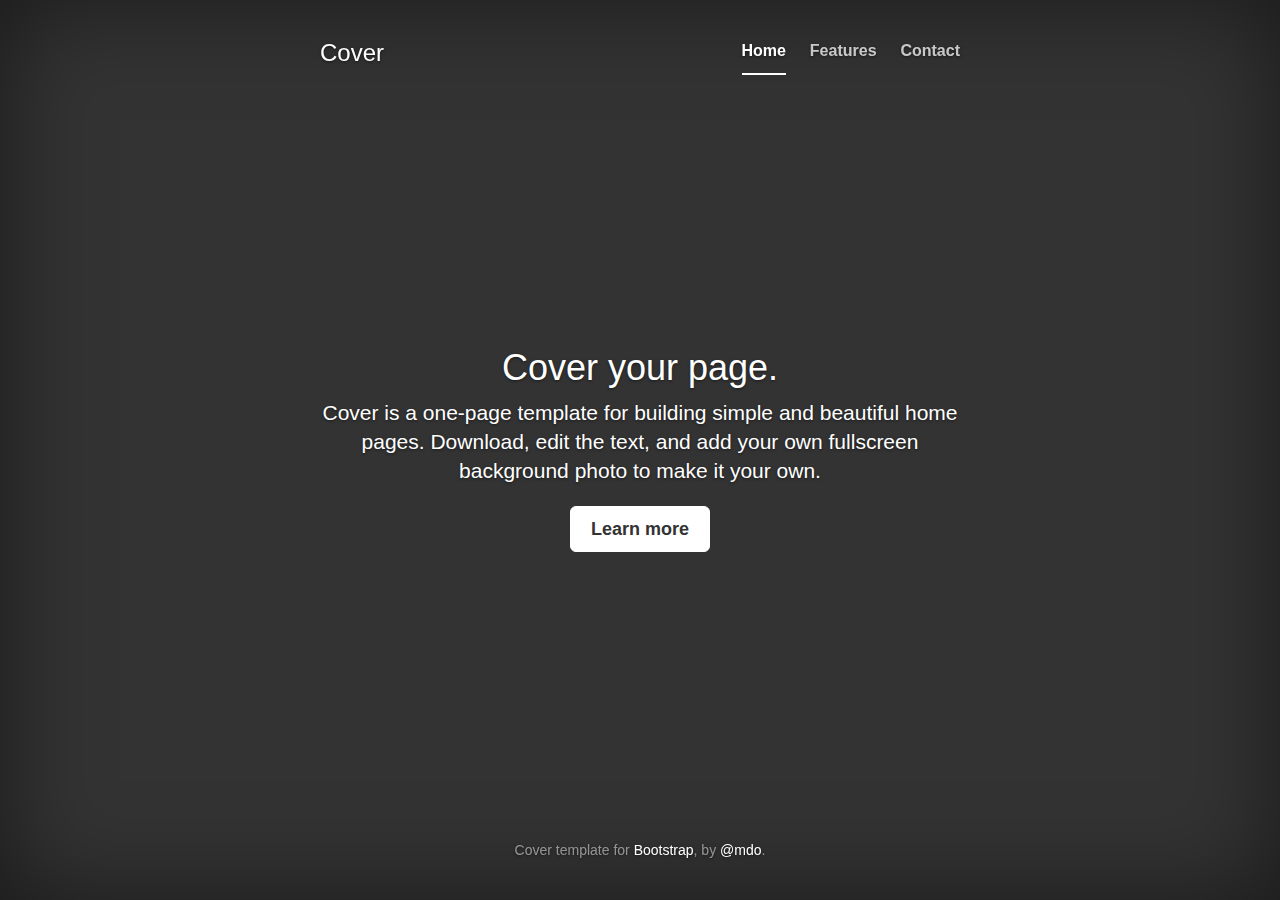
<file: bootstrap/docs/examples/cover/index.html>
<!DOCTYPE html>
<html lang="en">
  <head>
    <meta charset="utf-8">
    <meta http-equiv="X-UA-Compatible" content="IE=edge">
    <meta name="viewport" content="width=device-width, initial-scale=1">
    <!-- The above 3 meta tags *must* come first in the head; any other head content must come *after* these tags -->
    <meta name="description" content="">
    <meta name="author" content="">
    <link rel="icon" href="../../favicon.ico">

    <title>Cover Template for Bootstrap</title>

    <!-- Bootstrap core CSS -->
    <link href="../../dist/css/bootstrap.min.css" rel="stylesheet">

    <!-- IE10 viewport hack for Surface/desktop Windows 8 bug -->
    <link href="../../assets/css/ie10-viewport-bug-workaround.css" rel="stylesheet">

    <!-- Custom styles for this template -->
    <link href="cover.css" rel="stylesheet">

    <!-- Just for debugging purposes. Don't actually copy these 2 lines! -->
    <!--[if lt IE 9]><script src="../../assets/js/ie8-responsive-file-warning.js"></script><![endif]-->
    <script src="../../assets/js/ie-emulation-modes-warning.js"></script>

    <!-- HTML5 shim and Respond.js for IE8 support of HTML5 elements and media queries -->
    <!--[if lt IE 9]>
      <script src="https://oss.maxcdn.com/html5shiv/3.7.3/html5shiv.min.js"></script>
      <script src="https://oss.maxcdn.com/respond/1.4.2/respond.min.js"></script>
    <![endif]-->
  </head>

  <body>

    <div class="site-wrapper">

      <div class="site-wrapper-inner">

        <div class="cover-container">

          <div class="masthead clearfix">
            <div class="inner">
              <h3 class="masthead-brand">Cover</h3>
              <nav>
                <ul class="nav masthead-nav">
                  <li class="active"><a href="#">Home</a></li>
                  <li><a href="#">Features</a></li>
                  <li><a href="#">Contact</a></li>
                </ul>
              </nav>
            </div>
          </div>

          <div class="inner cover">
            <h1 class="cover-heading">Cover your page.</h1>
            <p class="lead">Cover is a one-page template for building simple and beautiful home pages. Download, edit the text, and add your own fullscreen background photo to make it your own.</p>
            <p class="lead">
              <a href="#" class="btn btn-lg btn-default">Learn more</a>
            </p>
          </div>

          <div class="mastfoot">
            <div class="inner">
              <p>Cover template for <a href="http://getbootstrap.com">Bootstrap</a>, by <a href="https://twitter.com/mdo">@mdo</a>.</p>
            </div>
          </div>

        </div>

      </div>

    </div>

    <!-- Bootstrap core JavaScript
    ================================================== -->
    <!-- Placed at the end of the document so the pages load faster -->
    <script src="https://ajax.googleapis.com/ajax/libs/jquery/1.12.4/jquery.min.js"></script>
    <script>window.jQuery || document.write('<script src="../../assets/js/vendor/jquery.min.js"><\/script>')</script>
    <script src="../../dist/js/bootstrap.min.js"></script>
    <!-- IE10 viewport hack for Surface/desktop Windows 8 bug -->
    <script src="../../assets/js/ie10-viewport-bug-workaround.js"></script>
  </body>
</html>
</file>
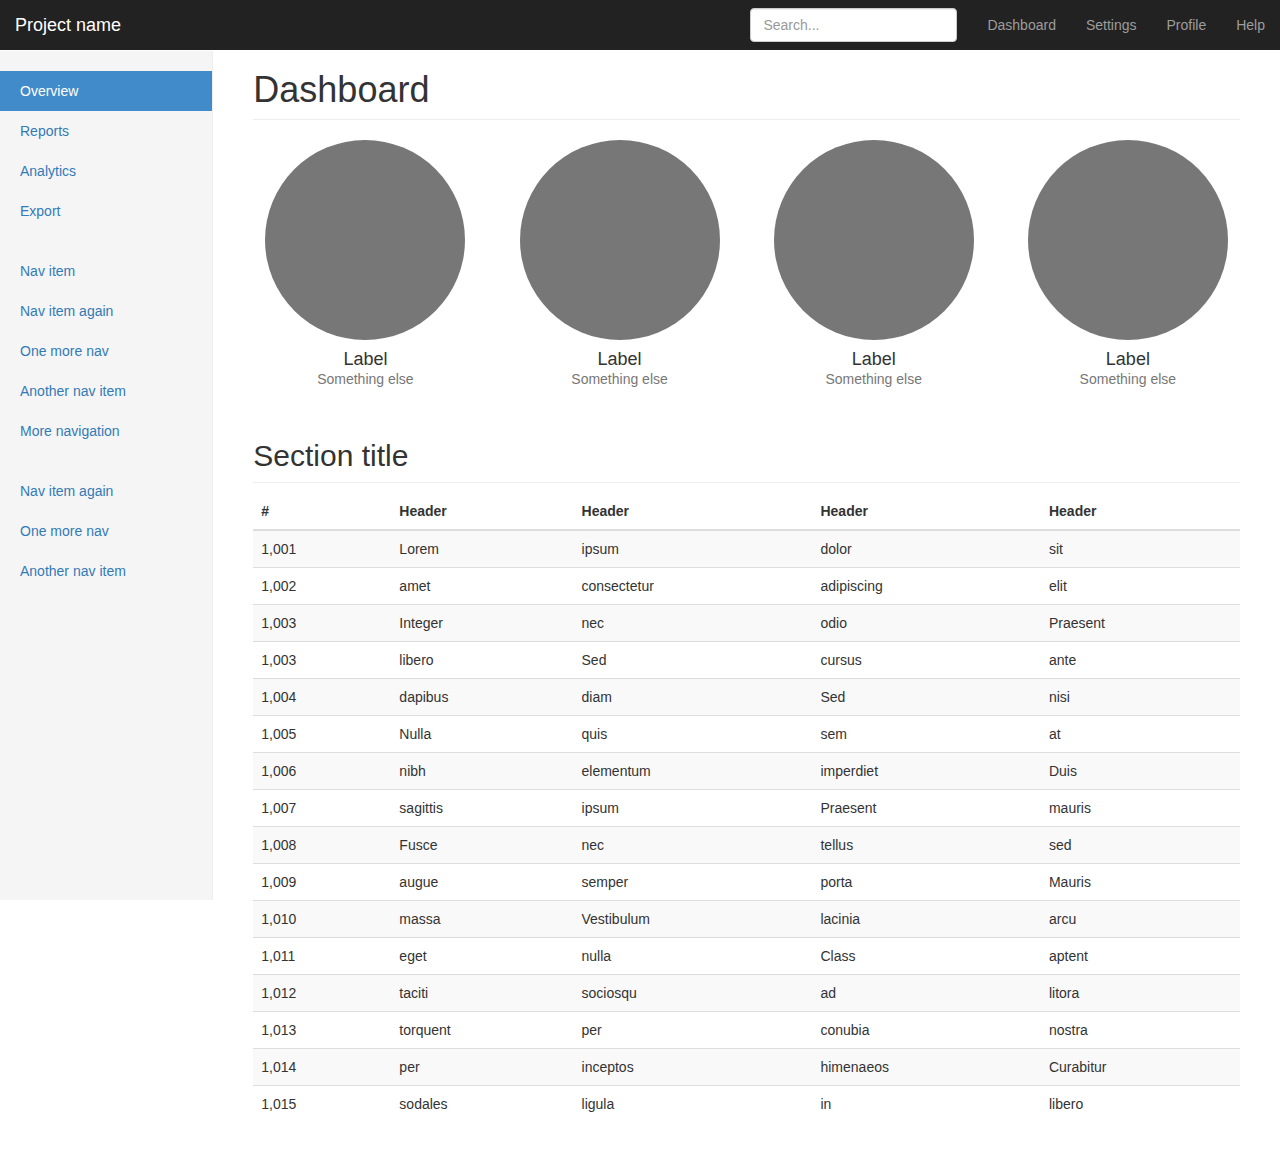
<file: bootstrap/docs/examples/dashboard/index.html>
<!DOCTYPE html>
<html lang="en">
  <head>
    <meta charset="utf-8">
    <meta http-equiv="X-UA-Compatible" content="IE=edge">
    <meta name="viewport" content="width=device-width, initial-scale=1">
    <!-- The above 3 meta tags *must* come first in the head; any other head content must come *after* these tags -->
    <meta name="description" content="">
    <meta name="author" content="">
    <link rel="icon" href="../../favicon.ico">

    <title>Dashboard Template for Bootstrap</title>

    <!-- Bootstrap core CSS -->
    <link href="../../dist/css/bootstrap.min.css" rel="stylesheet">

    <!-- IE10 viewport hack for Surface/desktop Windows 8 bug -->
    <link href="../../assets/css/ie10-viewport-bug-workaround.css" rel="stylesheet">

    <!-- Custom styles for this template -->
    <link href="dashboard.css" rel="stylesheet">

    <!-- Just for debugging purposes. Don't actually copy these 2 lines! -->
    <!--[if lt IE 9]><script src="../../assets/js/ie8-responsive-file-warning.js"></script><![endif]-->
    <script src="../../assets/js/ie-emulation-modes-warning.js"></script>

    <!-- HTML5 shim and Respond.js for IE8 support of HTML5 elements and media queries -->
    <!--[if lt IE 9]>
      <script src="https://oss.maxcdn.com/html5shiv/3.7.3/html5shiv.min.js"></script>
      <script src="https://oss.maxcdn.com/respond/1.4.2/respond.min.js"></script>
    <![endif]-->
  </head>

  <body>

    <nav class="navbar navbar-inverse navbar-fixed-top">
      <div class="container-fluid">
        <div class="navbar-header">
          <button type="button" class="navbar-toggle collapsed" data-toggle="collapse" data-target="#navbar" aria-expanded="false" aria-controls="navbar">
            <span class="sr-only">Toggle navigation</span>
            <span class="icon-bar"></span>
            <span class="icon-bar"></span>
            <span class="icon-bar"></span>
          </button>
          <a class="navbar-brand" href="#">Project name</a>
        </div>
        <div id="navbar" class="navbar-collapse collapse">
          <ul class="nav navbar-nav navbar-right">
            <li><a href="#">Dashboard</a></li>
            <li><a href="#">Settings</a></li>
            <li><a href="#">Profile</a></li>
            <li><a href="#">Help</a></li>
          </ul>
          <form class="navbar-form navbar-right">
            <input type="text" class="form-control" placeholder="Search...">
          </form>
        </div>
      </div>
    </nav>

    <div class="container-fluid">
      <div class="row">
        <div class="col-sm-3 col-md-2 sidebar">
          <ul class="nav nav-sidebar">
            <li class="active"><a href="#">Overview <span class="sr-only">(current)</span></a></li>
            <li><a href="#">Reports</a></li>
            <li><a href="#">Analytics</a></li>
            <li><a href="#">Export</a></li>
          </ul>
          <ul class="nav nav-sidebar">
            <li><a href="">Nav item</a></li>
            <li><a href="">Nav item again</a></li>
            <li><a href="">One more nav</a></li>
            <li><a href="">Another nav item</a></li>
            <li><a href="">More navigation</a></li>
          </ul>
          <ul class="nav nav-sidebar">
            <li><a href="">Nav item again</a></li>
            <li><a href="">One more nav</a></li>
            <li><a href="">Another nav item</a></li>
          </ul>
        </div>
        <div class="col-sm-9 col-sm-offset-3 col-md-10 col-md-offset-2 main">
          <h1 class="page-header">Dashboard</h1>

          <div class="row placeholders">
            <div class="col-xs-6 col-sm-3 placeholder">
              <img src="[data-uri]" width="200" height="200" class="img-responsive" alt="Generic placeholder thumbnail">
              <h4>Label</h4>
              <span class="text-muted">Something else</span>
            </div>
            <div class="col-xs-6 col-sm-3 placeholder">
              <img src="[data-uri]" width="200" height="200" class="img-responsive" alt="Generic placeholder thumbnail">
              <h4>Label</h4>
              <span class="text-muted">Something else</span>
            </div>
            <div class="col-xs-6 col-sm-3 placeholder">
              <img src="[data-uri]" width="200" height="200" class="img-responsive" alt="Generic placeholder thumbnail">
              <h4>Label</h4>
              <span class="text-muted">Something else</span>
            </div>
            <div class="col-xs-6 col-sm-3 placeholder">
              <img src="[data-uri]" width="200" height="200" class="img-responsive" alt="Generic placeholder thumbnail">
              <h4>Label</h4>
              <span class="text-muted">Something else</span>
            </div>
          </div>

          <h2 class="sub-header">Section title</h2>
          <div class="table-responsive">
            <table class="table table-striped">
              <thead>
                <tr>
                  <th>#</th>
                  <th>Header</th>
                  <th>Header</th>
                  <th>Header</th>
                  <th>Header</th>
                </tr>
              </thead>
              <tbody>
                <tr>
                  <td>1,001</td>
                  <td>Lorem</td>
                  <td>ipsum</td>
                  <td>dolor</td>
                  <td>sit</td>
                </tr>
                <tr>
                  <td>1,002</td>
                  <td>amet</td>
                  <td>consectetur</td>
                  <td>adipiscing</td>
                  <td>elit</td>
                </tr>
                <tr>
                  <td>1,003</td>
                  <td>Integer</td>
                  <td>nec</td>
                  <td>odio</td>
                  <td>Praesent</td>
                </tr>
                <tr>
                  <td>1,003</td>
                  <td>libero</td>
                  <td>Sed</td>
                  <td>cursus</td>
                  <td>ante</td>
                </tr>
                <tr>
                  <td>1,004</td>
                  <td>dapibus</td>
                  <td>diam</td>
                  <td>Sed</td>
                  <td>nisi</td>
                </tr>
                <tr>
                  <td>1,005</td>
                  <td>Nulla</td>
                  <td>quis</td>
                  <td>sem</td>
                  <td>at</td>
                </tr>
                <tr>
                  <td>1,006</td>
                  <td>nibh</td>
                  <td>elementum</td>
                  <td>imperdiet</td>
                  <td>Duis</td>
                </tr>
                <tr>
                  <td>1,007</td>
                  <td>sagittis</td>
                  <td>ipsum</td>
                  <td>Praesent</td>
                  <td>mauris</td>
                </tr>
                <tr>
                  <td>1,008</td>
                  <td>Fusce</td>
                  <td>nec</td>
                  <td>tellus</td>
                  <td>sed</td>
                </tr>
                <tr>
                  <td>1,009</td>
                  <td>augue</td>
                  <td>semper</td>
                  <td>porta</td>
                  <td>Mauris</td>
                </tr>
                <tr>
                  <td>1,010</td>
                  <td>massa</td>
                  <td>Vestibulum</td>
                  <td>lacinia</td>
                  <td>arcu</td>
                </tr>
                <tr>
                  <td>1,011</td>
                  <td>eget</td>
                  <td>nulla</td>
                  <td>Class</td>
                  <td>aptent</td>
                </tr>
                <tr>
                  <td>1,012</td>
                  <td>taciti</td>
                  <td>sociosqu</td>
                  <td>ad</td>
                  <td>litora</td>
                </tr>
                <tr>
                  <td>1,013</td>
                  <td>torquent</td>
                  <td>per</td>
                  <td>conubia</td>
                  <td>nostra</td>
                </tr>
                <tr>
                  <td>1,014</td>
                  <td>per</td>
                  <td>inceptos</td>
                  <td>himenaeos</td>
                  <td>Curabitur</td>
                </tr>
                <tr>
                  <td>1,015</td>
                  <td>sodales</td>
                  <td>ligula</td>
                  <td>in</td>
                  <td>libero</td>
                </tr>
              </tbody>
            </table>
          </div>
        </div>
      </div>
    </div>

    <!-- Bootstrap core JavaScript
    ================================================== -->
    <!-- Placed at the end of the document so the pages load faster -->
    <script src="https://ajax.googleapis.com/ajax/libs/jquery/1.12.4/jquery.min.js"></script>
    <script>window.jQuery || document.write('<script src="../../assets/js/vendor/jquery.min.js"><\/script>')</script>
    <script src="../../dist/js/bootstrap.min.js"></script>
    <!-- Just to make our placeholder images work. Don't actually copy the next line! -->
    <script src="../../assets/js/vendor/holder.min.js"></script>
    <!-- IE10 viewport hack for Surface/desktop Windows 8 bug -->
    <script src="../../assets/js/ie10-viewport-bug-workaround.js"></script>
  </body>
</html>
</file>
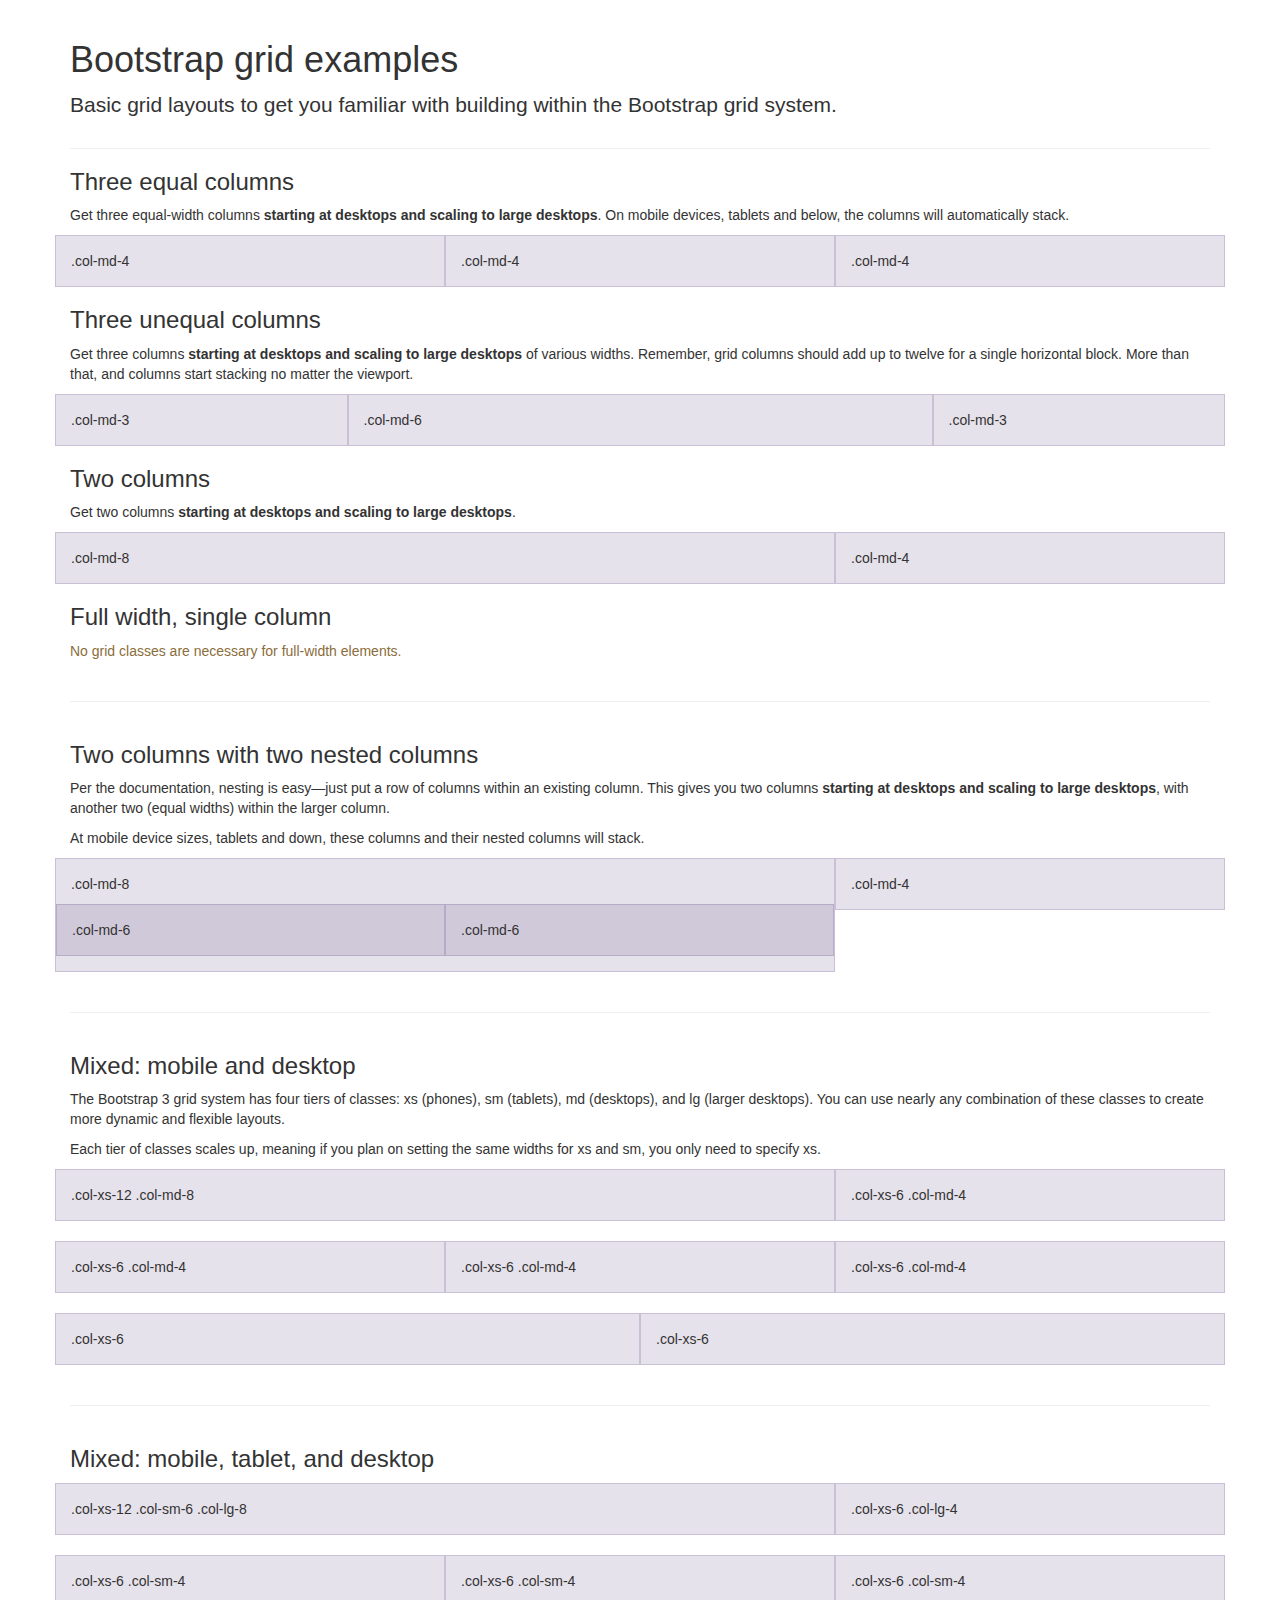
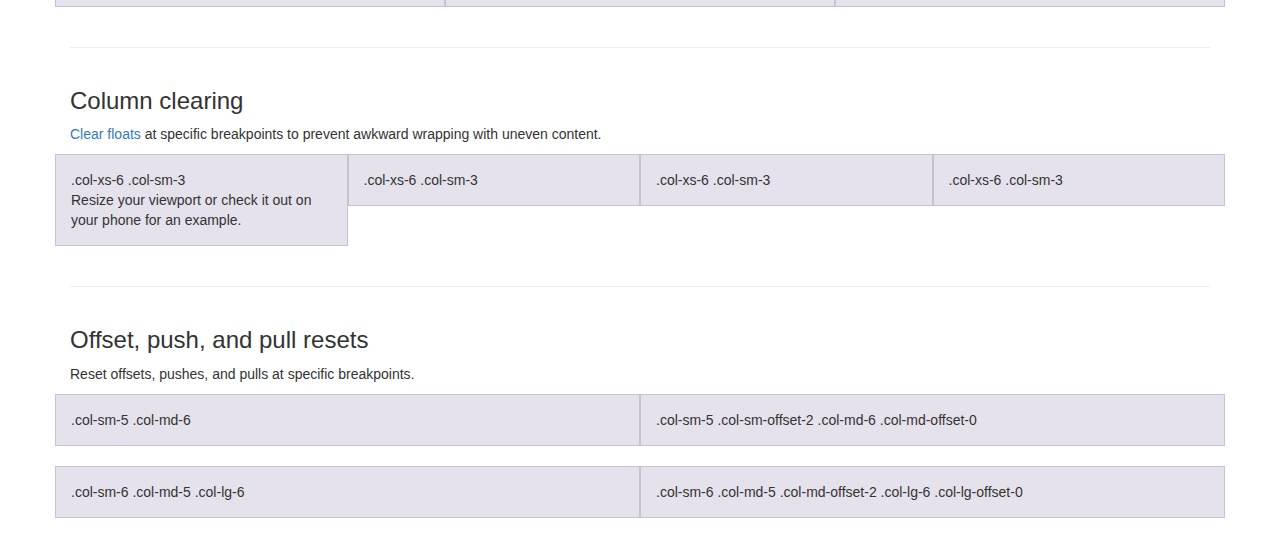
<file: bootstrap/docs/examples/grid/index.html>
<!DOCTYPE html>
<html lang="en">
  <head>
    <meta charset="utf-8">
    <meta http-equiv="X-UA-Compatible" content="IE=edge">
    <meta name="viewport" content="width=device-width, initial-scale=1">
    <!-- The above 3 meta tags *must* come first in the head; any other head content must come *after* these tags -->
    <meta name="description" content="">
    <meta name="author" content="">
    <link rel="icon" href="../../favicon.ico">

    <title>Grid Template for Bootstrap</title>

    <!-- Bootstrap core CSS -->
    <link href="../../dist/css/bootstrap.min.css" rel="stylesheet">

    <!-- IE10 viewport hack for Surface/desktop Windows 8 bug -->
    <link href="../../assets/css/ie10-viewport-bug-workaround.css" rel="stylesheet">

    <!-- Custom styles for this template -->
    <link href="grid.css" rel="stylesheet">

    <!-- Just for debugging purposes. Don't actually copy these 2 lines! -->
    <!--[if lt IE 9]><script src="../../assets/js/ie8-responsive-file-warning.js"></script><![endif]-->
    <script src="../../assets/js/ie-emulation-modes-warning.js"></script>

    <!-- HTML5 shim and Respond.js for IE8 support of HTML5 elements and media queries -->
    <!--[if lt IE 9]>
      <script src="https://oss.maxcdn.com/html5shiv/3.7.3/html5shiv.min.js"></script>
      <script src="https://oss.maxcdn.com/respond/1.4.2/respond.min.js"></script>
    <![endif]-->
  </head>

  <body>
    <div class="container">

      <div class="page-header">
        <h1>Bootstrap grid examples</h1>
        <p class="lead">Basic grid layouts to get you familiar with building within the Bootstrap grid system.</p>
      </div>

      <h3>Three equal columns</h3>
      <p>Get three equal-width columns <strong>starting at desktops and scaling to large desktops</strong>. On mobile devices, tablets and below, the columns will automatically stack.</p>
      <div class="row">
        <div class="col-md-4">.col-md-4</div>
        <div class="col-md-4">.col-md-4</div>
        <div class="col-md-4">.col-md-4</div>
      </div>

      <h3>Three unequal columns</h3>
      <p>Get three columns <strong>starting at desktops and scaling to large desktops</strong> of various widths. Remember, grid columns should add up to twelve for a single horizontal block. More than that, and columns start stacking no matter the viewport.</p>
      <div class="row">
        <div class="col-md-3">.col-md-3</div>
        <div class="col-md-6">.col-md-6</div>
        <div class="col-md-3">.col-md-3</div>
      </div>

      <h3>Two columns</h3>
      <p>Get two columns <strong>starting at desktops and scaling to large desktops</strong>.</p>
      <div class="row">
        <div class="col-md-8">.col-md-8</div>
        <div class="col-md-4">.col-md-4</div>
      </div>

      <h3>Full width, single column</h3>
      <p class="text-warning">No grid classes are necessary for full-width elements.</p>

      <hr>

      <h3>Two columns with two nested columns</h3>
      <p>Per the documentation, nesting is easy—just put a row of columns within an existing column. This gives you two columns <strong>starting at desktops and scaling to large desktops</strong>, with another two (equal widths) within the larger column.</p>
      <p>At mobile device sizes, tablets and down, these columns and their nested columns will stack.</p>
      <div class="row">
        <div class="col-md-8">
          .col-md-8
          <div class="row">
            <div class="col-md-6">.col-md-6</div>
            <div class="col-md-6">.col-md-6</div>
          </div>
        </div>
        <div class="col-md-4">.col-md-4</div>
      </div>

      <hr>

      <h3>Mixed: mobile and desktop</h3>
      <p>The Bootstrap 3 grid system has four tiers of classes: xs (phones), sm (tablets), md (desktops), and lg (larger desktops). You can use nearly any combination of these classes to create more dynamic and flexible layouts.</p>
      <p>Each tier of classes scales up, meaning if you plan on setting the same widths for xs and sm, you only need to specify xs.</p>
      <div class="row">
        <div class="col-xs-12 col-md-8">.col-xs-12 .col-md-8</div>
        <div class="col-xs-6 col-md-4">.col-xs-6 .col-md-4</div>
      </div>
      <div class="row">
        <div class="col-xs-6 col-md-4">.col-xs-6 .col-md-4</div>
        <div class="col-xs-6 col-md-4">.col-xs-6 .col-md-4</div>
        <div class="col-xs-6 col-md-4">.col-xs-6 .col-md-4</div>
      </div>
      <div class="row">
        <div class="col-xs-6">.col-xs-6</div>
        <div class="col-xs-6">.col-xs-6</div>
      </div>

      <hr>

      <h3>Mixed: mobile, tablet, and desktop</h3>
      <p></p>
      <div class="row">
        <div class="col-xs-12 col-sm-6 col-lg-8">.col-xs-12 .col-sm-6 .col-lg-8</div>
        <div class="col-xs-6 col-lg-4">.col-xs-6 .col-lg-4</div>
      </div>
      <div class="row">
        <div class="col-xs-6 col-sm-4">.col-xs-6 .col-sm-4</div>
        <div class="col-xs-6 col-sm-4">.col-xs-6 .col-sm-4</div>
        <div class="col-xs-6 col-sm-4">.col-xs-6 .col-sm-4</div>
      </div>

      <hr>

      <h3>Column clearing</h3>
      <p><a href="http://getbootstrap.com/css/#grid-responsive-resets">Clear floats</a> at specific breakpoints to prevent awkward wrapping with uneven content.</p>
      <div class="row">
        <div class="col-xs-6 col-sm-3">
          .col-xs-6 .col-sm-3
          <br>
          Resize your viewport or check it out on your phone for an example.
        </div>
        <div class="col-xs-6 col-sm-3">.col-xs-6 .col-sm-3</div>

        <!-- Add the extra clearfix for only the required viewport -->
        <div class="clearfix visible-xs"></div>

        <div class="col-xs-6 col-sm-3">.col-xs-6 .col-sm-3</div>
        <div class="col-xs-6 col-sm-3">.col-xs-6 .col-sm-3</div>
      </div>

      <hr>

      <h3>Offset, push, and pull resets</h3>
      <p>Reset offsets, pushes, and pulls at specific breakpoints.</p>
      <div class="row">
        <div class="col-sm-5 col-md-6">.col-sm-5 .col-md-6</div>
        <div class="col-sm-5 col-sm-offset-2 col-md-6 col-md-offset-0">.col-sm-5 .col-sm-offset-2 .col-md-6 .col-md-offset-0</div>
      </div>
      <div class="row">
        <div class="col-sm-6 col-md-5 col-lg-6">.col-sm-6 .col-md-5 .col-lg-6</div>
        <div class="col-sm-6 col-md-5 col-md-offset-2 col-lg-6 col-lg-offset-0">.col-sm-6 .col-md-5 .col-md-offset-2 .col-lg-6 .col-lg-offset-0</div>
      </div>


    </div> <!-- /container -->


    <!-- IE10 viewport hack for Surface/desktop Windows 8 bug -->
    <script src="../../assets/js/ie10-viewport-bug-workaround.js"></script>
  </body>
</html>
</file>
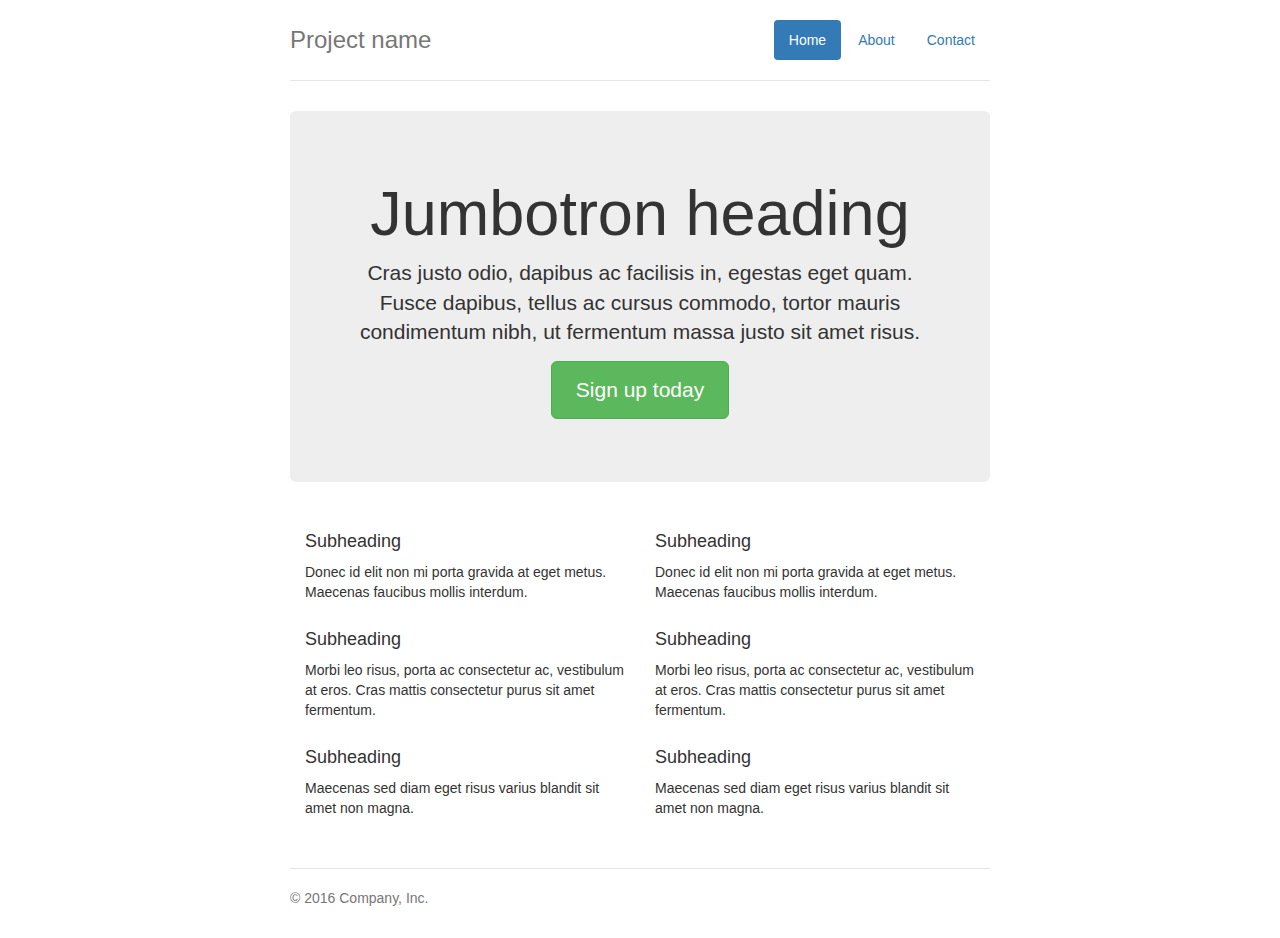
<file: bootstrap/docs/examples/jumbotron-narrow/index.html>
<!DOCTYPE html>
<html lang="en">
  <head>
    <meta charset="utf-8">
    <meta http-equiv="X-UA-Compatible" content="IE=edge">
    <meta name="viewport" content="width=device-width, initial-scale=1">
    <!-- The above 3 meta tags *must* come first in the head; any other head content must come *after* these tags -->
    <meta name="description" content="">
    <meta name="author" content="">
    <link rel="icon" href="../../favicon.ico">

    <title>Narrow Jumbotron Template for Bootstrap</title>

    <!-- Bootstrap core CSS -->
    <link href="../../dist/css/bootstrap.min.css" rel="stylesheet">

    <!-- IE10 viewport hack for Surface/desktop Windows 8 bug -->
    <link href="../../assets/css/ie10-viewport-bug-workaround.css" rel="stylesheet">

    <!-- Custom styles for this template -->
    <link href="jumbotron-narrow.css" rel="stylesheet">

    <!-- Just for debugging purposes. Don't actually copy these 2 lines! -->
    <!--[if lt IE 9]><script src="../../assets/js/ie8-responsive-file-warning.js"></script><![endif]-->
    <script src="../../assets/js/ie-emulation-modes-warning.js"></script>

    <!-- HTML5 shim and Respond.js for IE8 support of HTML5 elements and media queries -->
    <!--[if lt IE 9]>
      <script src="https://oss.maxcdn.com/html5shiv/3.7.3/html5shiv.min.js"></script>
      <script src="https://oss.maxcdn.com/respond/1.4.2/respond.min.js"></script>
    <![endif]-->
  </head>

  <body>

    <div class="container">
      <div class="header clearfix">
        <nav>
          <ul class="nav nav-pills pull-right">
            <li role="presentation" class="active"><a href="#">Home</a></li>
            <li role="presentation"><a href="#">About</a></li>
            <li role="presentation"><a href="#">Contact</a></li>
          </ul>
        </nav>
        <h3 class="text-muted">Project name</h3>
      </div>

      <div class="jumbotron">
        <h1>Jumbotron heading</h1>
        <p class="lead">Cras justo odio, dapibus ac facilisis in, egestas eget quam. Fusce dapibus, tellus ac cursus commodo, tortor mauris condimentum nibh, ut fermentum massa justo sit amet risus.</p>
        <p><a class="btn btn-lg btn-success" href="#" role="button">Sign up today</a></p>
      </div>

      <div class="row marketing">
        <div class="col-lg-6">
          <h4>Subheading</h4>
          <p>Donec id elit non mi porta gravida at eget metus. Maecenas faucibus mollis interdum.</p>

          <h4>Subheading</h4>
          <p>Morbi leo risus, porta ac consectetur ac, vestibulum at eros. Cras mattis consectetur purus sit amet fermentum.</p>

          <h4>Subheading</h4>
          <p>Maecenas sed diam eget risus varius blandit sit amet non magna.</p>
        </div>

        <div class="col-lg-6">
          <h4>Subheading</h4>
          <p>Donec id elit non mi porta gravida at eget metus. Maecenas faucibus mollis interdum.</p>

          <h4>Subheading</h4>
          <p>Morbi leo risus, porta ac consectetur ac, vestibulum at eros. Cras mattis consectetur purus sit amet fermentum.</p>

          <h4>Subheading</h4>
          <p>Maecenas sed diam eget risus varius blandit sit amet non magna.</p>
        </div>
      </div>

      <footer class="footer">
        <p>&copy; 2016 Company, Inc.</p>
      </footer>

    </div> <!-- /container -->


    <!-- IE10 viewport hack for Surface/desktop Windows 8 bug -->
    <script src="../../assets/js/ie10-viewport-bug-workaround.js"></script>
  </body>
</html>
</file>
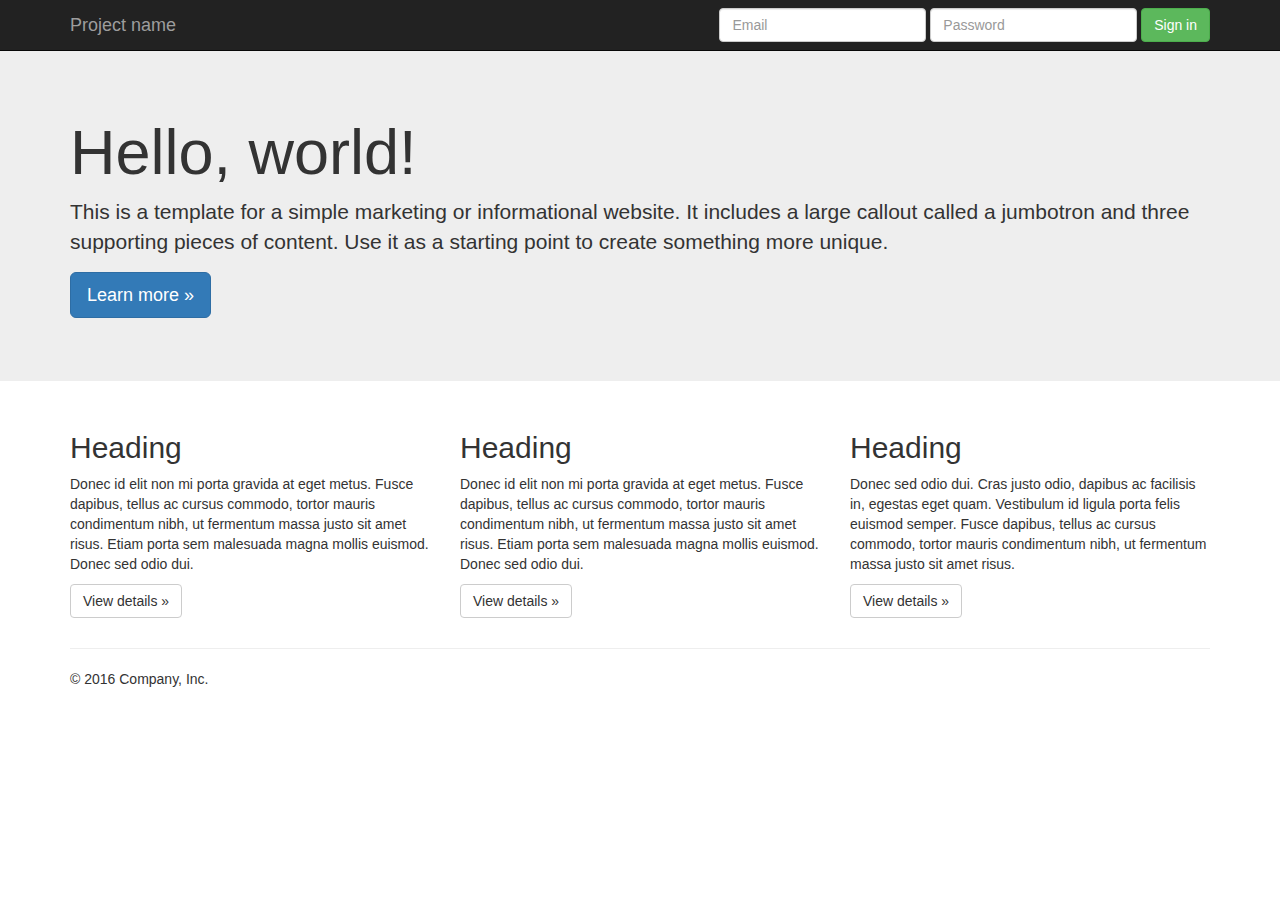
<file: bootstrap/docs/examples/jumbotron/index.html>
<!DOCTYPE html>
<html lang="en">
  <head>
    <meta charset="utf-8">
    <meta http-equiv="X-UA-Compatible" content="IE=edge">
    <meta name="viewport" content="width=device-width, initial-scale=1">
    <!-- The above 3 meta tags *must* come first in the head; any other head content must come *after* these tags -->
    <meta name="description" content="">
    <meta name="author" content="">
    <link rel="icon" href="../../favicon.ico">

    <title>Jumbotron Template for Bootstrap</title>

    <!-- Bootstrap core CSS -->
    <link href="../../dist/css/bootstrap.min.css" rel="stylesheet">

    <!-- IE10 viewport hack for Surface/desktop Windows 8 bug -->
    <link href="../../assets/css/ie10-viewport-bug-workaround.css" rel="stylesheet">

    <!-- Custom styles for this template -->
    <link href="jumbotron.css" rel="stylesheet">

    <!-- Just for debugging purposes. Don't actually copy these 2 lines! -->
    <!--[if lt IE 9]><script src="../../assets/js/ie8-responsive-file-warning.js"></script><![endif]-->
    <script src="../../assets/js/ie-emulation-modes-warning.js"></script>

    <!-- HTML5 shim and Respond.js for IE8 support of HTML5 elements and media queries -->
    <!--[if lt IE 9]>
      <script src="https://oss.maxcdn.com/html5shiv/3.7.3/html5shiv.min.js"></script>
      <script src="https://oss.maxcdn.com/respond/1.4.2/respond.min.js"></script>
    <![endif]-->
  </head>

  <body>

    <nav class="navbar navbar-inverse navbar-fixed-top">
      <div class="container">
        <div class="navbar-header">
          <button type="button" class="navbar-toggle collapsed" data-toggle="collapse" data-target="#navbar" aria-expanded="false" aria-controls="navbar">
            <span class="sr-only">Toggle navigation</span>
            <span class="icon-bar"></span>
            <span class="icon-bar"></span>
            <span class="icon-bar"></span>
          </button>
          <a class="navbar-brand" href="#">Project name</a>
        </div>
        <div id="navbar" class="navbar-collapse collapse">
          <form class="navbar-form navbar-right">
            <div class="form-group">
              <input type="text" placeholder="Email" class="form-control">
            </div>
            <div class="form-group">
              <input type="password" placeholder="Password" class="form-control">
            </div>
            <button type="submit" class="btn btn-success">Sign in</button>
          </form>
        </div><!--/.navbar-collapse -->
      </div>
    </nav>

    <!-- Main jumbotron for a primary marketing message or call to action -->
    <div class="jumbotron">
      <div class="container">
        <h1>Hello, world!</h1>
        <p>This is a template for a simple marketing or informational website. It includes a large callout called a jumbotron and three supporting pieces of content. Use it as a starting point to create something more unique.</p>
        <p><a class="btn btn-primary btn-lg" href="#" role="button">Learn more &raquo;</a></p>
      </div>
    </div>

    <div class="container">
      <!-- Example row of columns -->
      <div class="row">
        <div class="col-md-4">
          <h2>Heading</h2>
          <p>Donec id elit non mi porta gravida at eget metus. Fusce dapibus, tellus ac cursus commodo, tortor mauris condimentum nibh, ut fermentum massa justo sit amet risus. Etiam porta sem malesuada magna mollis euismod. Donec sed odio dui. </p>
          <p><a class="btn btn-default" href="#" role="button">View details &raquo;</a></p>
        </div>
        <div class="col-md-4">
          <h2>Heading</h2>
          <p>Donec id elit non mi porta gravida at eget metus. Fusce dapibus, tellus ac cursus commodo, tortor mauris condimentum nibh, ut fermentum massa justo sit amet risus. Etiam porta sem malesuada magna mollis euismod. Donec sed odio dui. </p>
          <p><a class="btn btn-default" href="#" role="button">View details &raquo;</a></p>
       </div>
        <div class="col-md-4">
          <h2>Heading</h2>
          <p>Donec sed odio dui. Cras justo odio, dapibus ac facilisis in, egestas eget quam. Vestibulum id ligula porta felis euismod semper. Fusce dapibus, tellus ac cursus commodo, tortor mauris condimentum nibh, ut fermentum massa justo sit amet risus.</p>
          <p><a class="btn btn-default" href="#" role="button">View details &raquo;</a></p>
        </div>
      </div>

      <hr>

      <footer>
        <p>&copy; 2016 Company, Inc.</p>
      </footer>
    </div> <!-- /container -->


    <!-- Bootstrap core JavaScript
    ================================================== -->
    <!-- Placed at the end of the document so the pages load faster -->
    <script src="https://ajax.googleapis.com/ajax/libs/jquery/1.12.4/jquery.min.js"></script>
    <script>window.jQuery || document.write('<script src="../../assets/js/vendor/jquery.min.js"><\/script>')</script>
    <script src="../../dist/js/bootstrap.min.js"></script>
    <!-- IE10 viewport hack for Surface/desktop Windows 8 bug -->
    <script src="../../assets/js/ie10-viewport-bug-workaround.js"></script>
  </body>
</html>
</file>
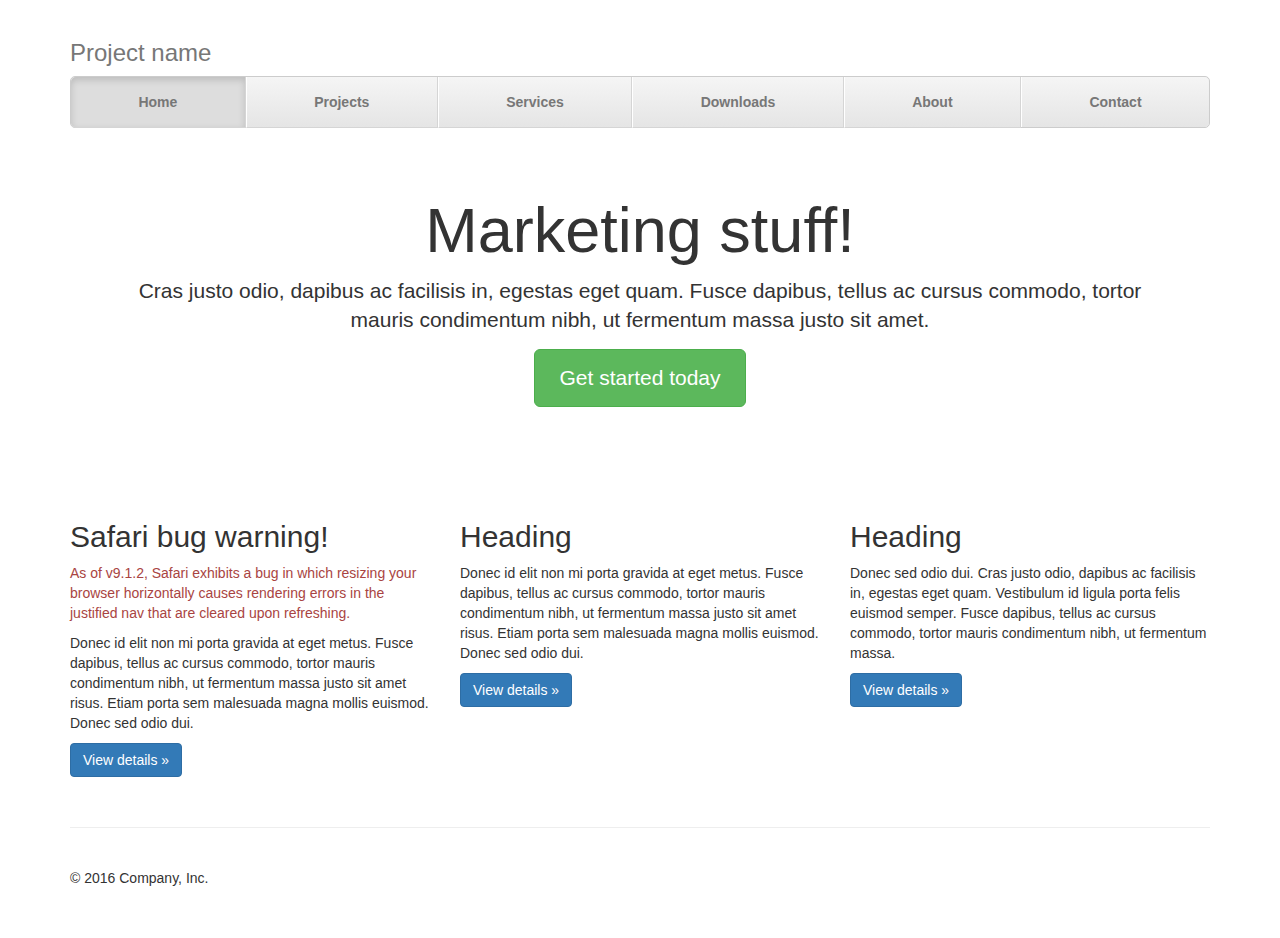
<file: bootstrap/docs/examples/justified-nav/index.html>
<!DOCTYPE html>
<html lang="en">
  <head>
    <meta charset="utf-8">
    <meta http-equiv="X-UA-Compatible" content="IE=edge">
    <meta name="viewport" content="width=device-width, initial-scale=1">
    <!-- The above 3 meta tags *must* come first in the head; any other head content must come *after* these tags -->
    <meta name="description" content="">
    <meta name="author" content="">
    <link rel="icon" href="../../favicon.ico">

    <title>Justified Nav Template for Bootstrap</title>

    <!-- Bootstrap core CSS -->
    <link href="../../dist/css/bootstrap.min.css" rel="stylesheet">

    <!-- IE10 viewport hack for Surface/desktop Windows 8 bug -->
    <link href="../../assets/css/ie10-viewport-bug-workaround.css" rel="stylesheet">

    <!-- Custom styles for this template -->
    <link href="justified-nav.css" rel="stylesheet">

    <!-- Just for debugging purposes. Don't actually copy these 2 lines! -->
    <!--[if lt IE 9]><script src="../../assets/js/ie8-responsive-file-warning.js"></script><![endif]-->
    <script src="../../assets/js/ie-emulation-modes-warning.js"></script>

    <!-- HTML5 shim and Respond.js for IE8 support of HTML5 elements and media queries -->
    <!--[if lt IE 9]>
      <script src="https://oss.maxcdn.com/html5shiv/3.7.3/html5shiv.min.js"></script>
      <script src="https://oss.maxcdn.com/respond/1.4.2/respond.min.js"></script>
    <![endif]-->
  </head>

  <body>

    <div class="container">

      <!-- The justified navigation menu is meant for single line per list item.
           Multiple lines will require custom code not provided by Bootstrap. -->
      <div class="masthead">
        <h3 class="text-muted">Project name</h3>
        <nav>
          <ul class="nav nav-justified">
            <li class="active"><a href="#">Home</a></li>
            <li><a href="#">Projects</a></li>
            <li><a href="#">Services</a></li>
            <li><a href="#">Downloads</a></li>
            <li><a href="#">About</a></li>
            <li><a href="#">Contact</a></li>
          </ul>
        </nav>
      </div>

      <!-- Jumbotron -->
      <div class="jumbotron">
        <h1>Marketing stuff!</h1>
        <p class="lead">Cras justo odio, dapibus ac facilisis in, egestas eget quam. Fusce dapibus, tellus ac cursus commodo, tortor mauris condimentum nibh, ut fermentum massa justo sit amet.</p>
        <p><a class="btn btn-lg btn-success" href="#" role="button">Get started today</a></p>
      </div>

      <!-- Example row of columns -->
      <div class="row">
        <div class="col-lg-4">
          <h2>Safari bug warning!</h2>
          <p class="text-danger">As of v9.1.2, Safari exhibits a bug in which resizing your browser horizontally causes rendering errors in the justified nav that are cleared upon refreshing.</p>
          <p>Donec id elit non mi porta gravida at eget metus. Fusce dapibus, tellus ac cursus commodo, tortor mauris condimentum nibh, ut fermentum massa justo sit amet risus. Etiam porta sem malesuada magna mollis euismod. Donec sed odio dui. </p>
          <p><a class="btn btn-primary" href="#" role="button">View details &raquo;</a></p>
        </div>
        <div class="col-lg-4">
          <h2>Heading</h2>
          <p>Donec id elit non mi porta gravida at eget metus. Fusce dapibus, tellus ac cursus commodo, tortor mauris condimentum nibh, ut fermentum massa justo sit amet risus. Etiam porta sem malesuada magna mollis euismod. Donec sed odio dui. </p>
          <p><a class="btn btn-primary" href="#" role="button">View details &raquo;</a></p>
       </div>
        <div class="col-lg-4">
          <h2>Heading</h2>
          <p>Donec sed odio dui. Cras justo odio, dapibus ac facilisis in, egestas eget quam. Vestibulum id ligula porta felis euismod semper. Fusce dapibus, tellus ac cursus commodo, tortor mauris condimentum nibh, ut fermentum massa.</p>
          <p><a class="btn btn-primary" href="#" role="button">View details &raquo;</a></p>
        </div>
      </div>

      <!-- Site footer -->
      <footer class="footer">
        <p>&copy; 2016 Company, Inc.</p>
      </footer>

    </div> <!-- /container -->


    <!-- IE10 viewport hack for Surface/desktop Windows 8 bug -->
    <script src="../../assets/js/ie10-viewport-bug-workaround.js"></script>
  </body>
</html>
</file>
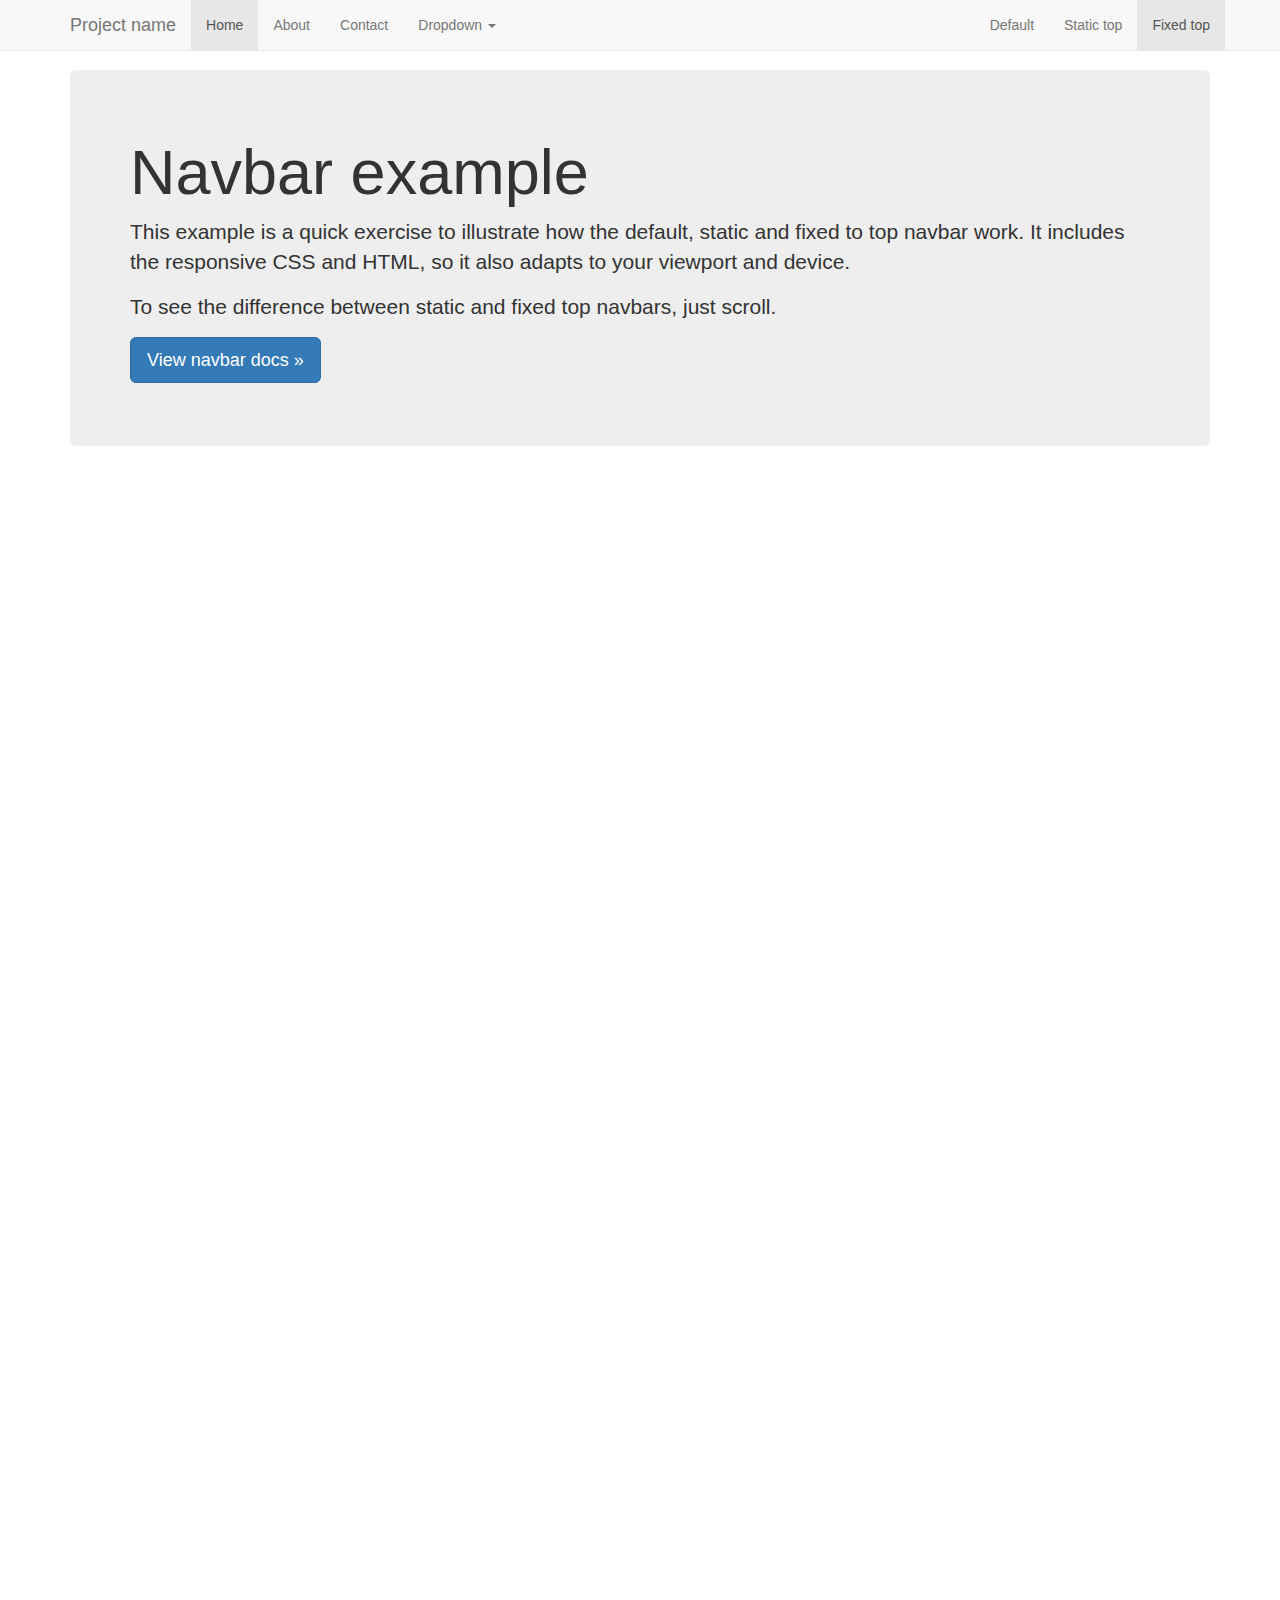
<file: bootstrap/docs/examples/navbar-fixed-top/index.html>
<!DOCTYPE html>
<html lang="en">
  <head>
    <meta charset="utf-8">
    <meta http-equiv="X-UA-Compatible" content="IE=edge">
    <meta name="viewport" content="width=device-width, initial-scale=1">
    <!-- The above 3 meta tags *must* come first in the head; any other head content must come *after* these tags -->
    <meta name="description" content="">
    <meta name="author" content="">
    <link rel="icon" href="../../favicon.ico">

    <title>Fixed Top Navbar Example for Bootstrap</title>

    <!-- Bootstrap core CSS -->
    <link href="../../dist/css/bootstrap.min.css" rel="stylesheet">

    <!-- IE10 viewport hack for Surface/desktop Windows 8 bug -->
    <link href="../../assets/css/ie10-viewport-bug-workaround.css" rel="stylesheet">

    <!-- Custom styles for this template -->
    <link href="navbar-fixed-top.css" rel="stylesheet">

    <!-- Just for debugging purposes. Don't actually copy these 2 lines! -->
    <!--[if lt IE 9]><script src="../../assets/js/ie8-responsive-file-warning.js"></script><![endif]-->
    <script src="../../assets/js/ie-emulation-modes-warning.js"></script>

    <!-- HTML5 shim and Respond.js for IE8 support of HTML5 elements and media queries -->
    <!--[if lt IE 9]>
      <script src="https://oss.maxcdn.com/html5shiv/3.7.3/html5shiv.min.js"></script>
      <script src="https://oss.maxcdn.com/respond/1.4.2/respond.min.js"></script>
    <![endif]-->
  </head>

  <body>

    <!-- Fixed navbar -->
    <nav class="navbar navbar-default navbar-fixed-top">
      <div class="container">
        <div class="navbar-header">
          <button type="button" class="navbar-toggle collapsed" data-toggle="collapse" data-target="#navbar" aria-expanded="false" aria-controls="navbar">
            <span class="sr-only">Toggle navigation</span>
            <span class="icon-bar"></span>
            <span class="icon-bar"></span>
            <span class="icon-bar"></span>
          </button>
          <a class="navbar-brand" href="#">Project name</a>
        </div>
        <div id="navbar" class="navbar-collapse collapse">
          <ul class="nav navbar-nav">
            <li class="active"><a href="#">Home</a></li>
            <li><a href="#about">About</a></li>
            <li><a href="#contact">Contact</a></li>
            <li class="dropdown">
              <a href="#" class="dropdown-toggle" data-toggle="dropdown" role="button" aria-haspopup="true" aria-expanded="false">Dropdown <span class="caret"></span></a>
              <ul class="dropdown-menu">
                <li><a href="#">Action</a></li>
                <li><a href="#">Another action</a></li>
                <li><a href="#">Something else here</a></li>
                <li role="separator" class="divider"></li>
                <li class="dropdown-header">Nav header</li>
                <li><a href="#">Separated link</a></li>
                <li><a href="#">One more separated link</a></li>
              </ul>
            </li>
          </ul>
          <ul class="nav navbar-nav navbar-right">
            <li><a href="../navbar/">Default</a></li>
            <li><a href="../navbar-static-top/">Static top</a></li>
            <li class="active"><a href="./">Fixed top <span class="sr-only">(current)</span></a></li>
          </ul>
        </div><!--/.nav-collapse -->
      </div>
    </nav>

    <div class="container">

      <!-- Main component for a primary marketing message or call to action -->
      <div class="jumbotron">
        <h1>Navbar example</h1>
        <p>This example is a quick exercise to illustrate how the default, static and fixed to top navbar work. It includes the responsive CSS and HTML, so it also adapts to your viewport and device.</p>
        <p>To see the difference between static and fixed top navbars, just scroll.</p>
        <p>
          <a class="btn btn-lg btn-primary" href="../../components/#navbar" role="button">View navbar docs &raquo;</a>
        </p>
      </div>

    </div> <!-- /container -->


    <!-- Bootstrap core JavaScript
    ================================================== -->
    <!-- Placed at the end of the document so the pages load faster -->
    <script src="https://ajax.googleapis.com/ajax/libs/jquery/1.12.4/jquery.min.js"></script>
    <script>window.jQuery || document.write('<script src="../../assets/js/vendor/jquery.min.js"><\/script>')</script>
    <script src="../../dist/js/bootstrap.min.js"></script>
    <!-- IE10 viewport hack for Surface/desktop Windows 8 bug -->
    <script src="../../assets/js/ie10-viewport-bug-workaround.js"></script>
  </body>
</html>
</file>
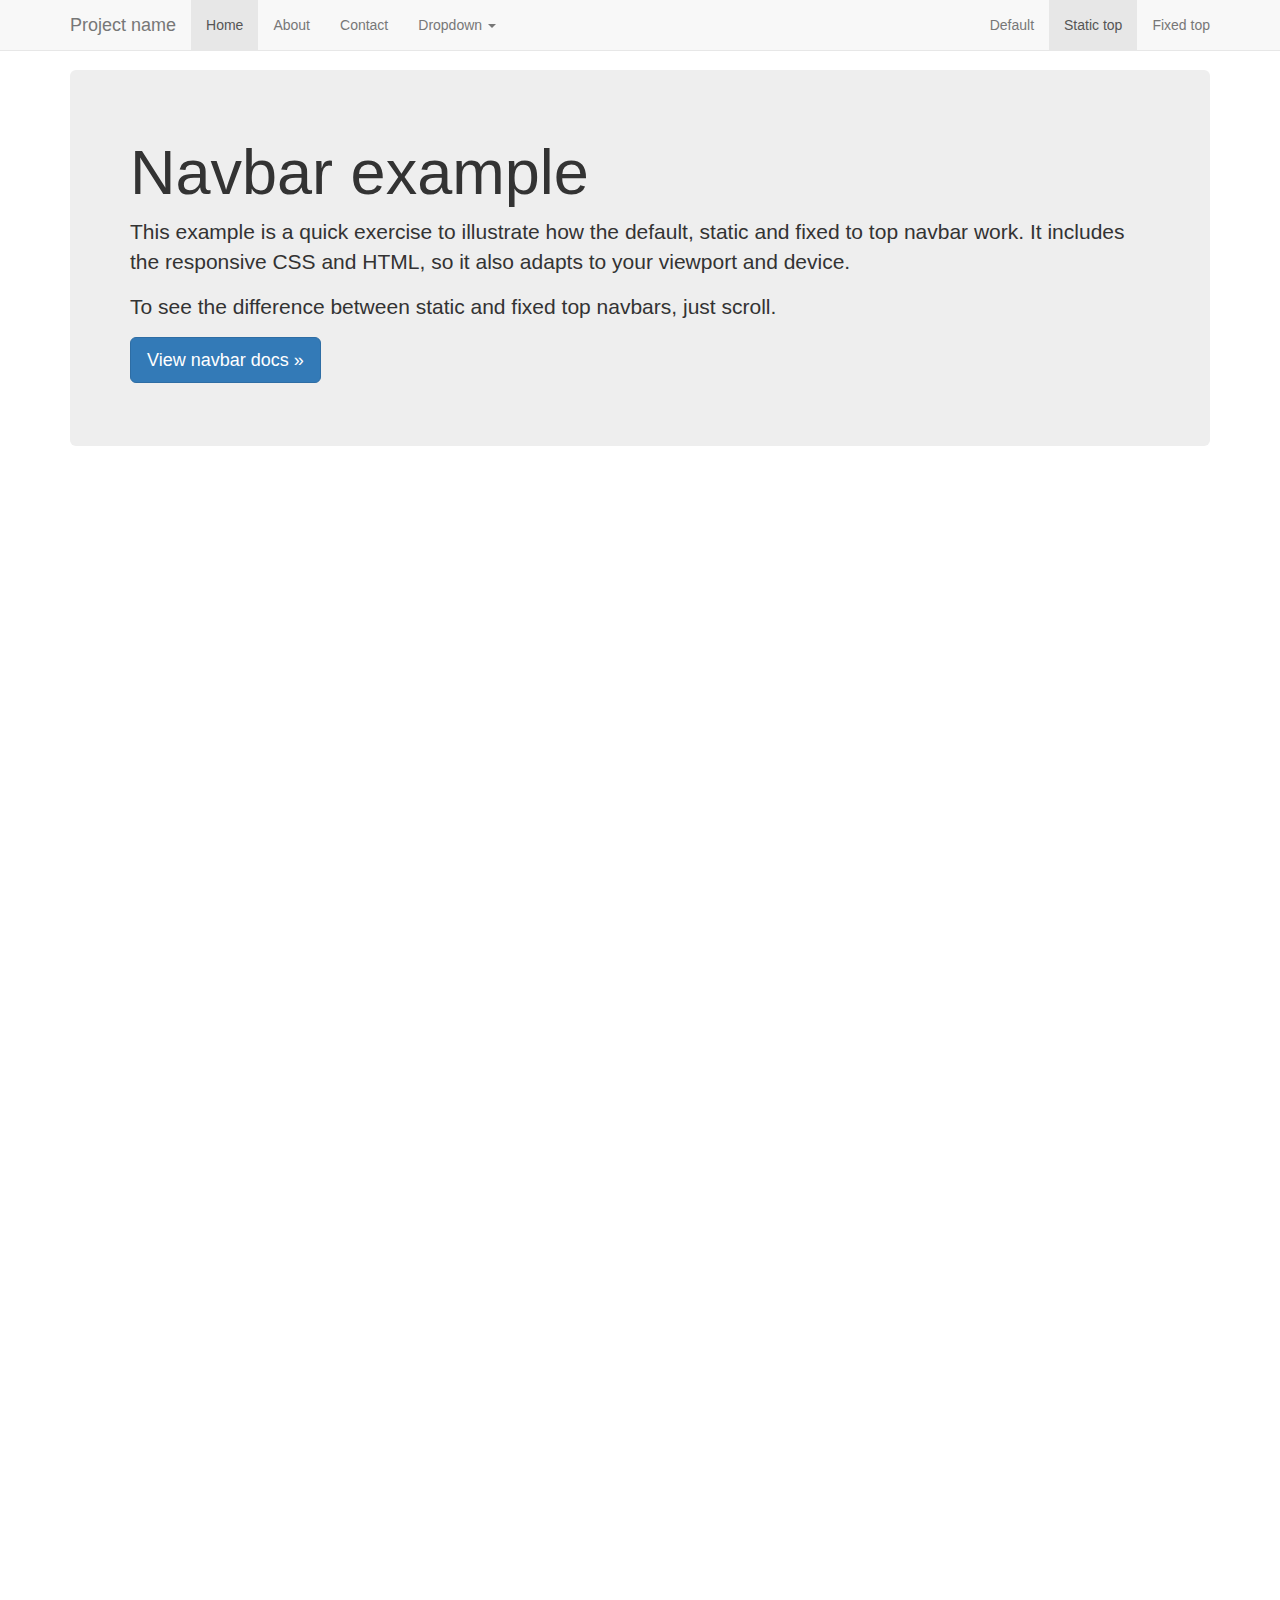
<file: bootstrap/docs/examples/navbar-static-top/index.html>
<!DOCTYPE html>
<html lang="en">
  <head>
    <meta charset="utf-8">
    <meta http-equiv="X-UA-Compatible" content="IE=edge">
    <meta name="viewport" content="width=device-width, initial-scale=1">
    <!-- The above 3 meta tags *must* come first in the head; any other head content must come *after* these tags -->
    <meta name="description" content="">
    <meta name="author" content="">
    <link rel="icon" href="../../favicon.ico">

    <title>Static Top Navbar Example for Bootstrap</title>

    <!-- Bootstrap core CSS -->
    <link href="../../dist/css/bootstrap.min.css" rel="stylesheet">

    <!-- IE10 viewport hack for Surface/desktop Windows 8 bug -->
    <link href="../../assets/css/ie10-viewport-bug-workaround.css" rel="stylesheet">

    <!-- Custom styles for this template -->
    <link href="navbar-static-top.css" rel="stylesheet">

    <!-- Just for debugging purposes. Don't actually copy these 2 lines! -->
    <!--[if lt IE 9]><script src="../../assets/js/ie8-responsive-file-warning.js"></script><![endif]-->
    <script src="../../assets/js/ie-emulation-modes-warning.js"></script>

    <!-- HTML5 shim and Respond.js for IE8 support of HTML5 elements and media queries -->
    <!--[if lt IE 9]>
      <script src="https://oss.maxcdn.com/html5shiv/3.7.3/html5shiv.min.js"></script>
      <script src="https://oss.maxcdn.com/respond/1.4.2/respond.min.js"></script>
    <![endif]-->
  </head>

  <body>

    <!-- Static navbar -->
    <nav class="navbar navbar-default navbar-static-top">
      <div class="container">
        <div class="navbar-header">
          <button type="button" class="navbar-toggle collapsed" data-toggle="collapse" data-target="#navbar" aria-expanded="false" aria-controls="navbar">
            <span class="sr-only">Toggle navigation</span>
            <span class="icon-bar"></span>
            <span class="icon-bar"></span>
            <span class="icon-bar"></span>
          </button>
          <a class="navbar-brand" href="#">Project name</a>
        </div>
        <div id="navbar" class="navbar-collapse collapse">
          <ul class="nav navbar-nav">
            <li class="active"><a href="#">Home</a></li>
            <li><a href="#about">About</a></li>
            <li><a href="#contact">Contact</a></li>
            <li class="dropdown">
              <a href="#" class="dropdown-toggle" data-toggle="dropdown" role="button" aria-haspopup="true" aria-expanded="false">Dropdown <span class="caret"></span></a>
              <ul class="dropdown-menu">
                <li><a href="#">Action</a></li>
                <li><a href="#">Another action</a></li>
                <li><a href="#">Something else here</a></li>
                <li role="separator" class="divider"></li>
                <li class="dropdown-header">Nav header</li>
                <li><a href="#">Separated link</a></li>
                <li><a href="#">One more separated link</a></li>
              </ul>
            </li>
          </ul>
          <ul class="nav navbar-nav navbar-right">
            <li><a href="../navbar/">Default</a></li>
            <li class="active"><a href="./">Static top <span class="sr-only">(current)</span></a></li>
            <li><a href="../navbar-fixed-top/">Fixed top</a></li>
          </ul>
        </div><!--/.nav-collapse -->
      </div>
    </nav>


    <div class="container">

      <!-- Main component for a primary marketing message or call to action -->
      <div class="jumbotron">
        <h1>Navbar example</h1>
        <p>This example is a quick exercise to illustrate how the default, static and fixed to top navbar work. It includes the responsive CSS and HTML, so it also adapts to your viewport and device.</p>
        <p>To see the difference between static and fixed top navbars, just scroll.</p>
        <p>
          <a class="btn btn-lg btn-primary" href="../../components/#navbar" role="button">View navbar docs &raquo;</a>
        </p>
      </div>

    </div> <!-- /container -->


    <!-- Bootstrap core JavaScript
    ================================================== -->
    <!-- Placed at the end of the document so the pages load faster -->
    <script src="https://ajax.googleapis.com/ajax/libs/jquery/1.12.4/jquery.min.js"></script>
    <script>window.jQuery || document.write('<script src="../../assets/js/vendor/jquery.min.js"><\/script>')</script>
    <script src="../../dist/js/bootstrap.min.js"></script>
    <!-- IE10 viewport hack for Surface/desktop Windows 8 bug -->
    <script src="../../assets/js/ie10-viewport-bug-workaround.js"></script>
  </body>
</html>
</file>
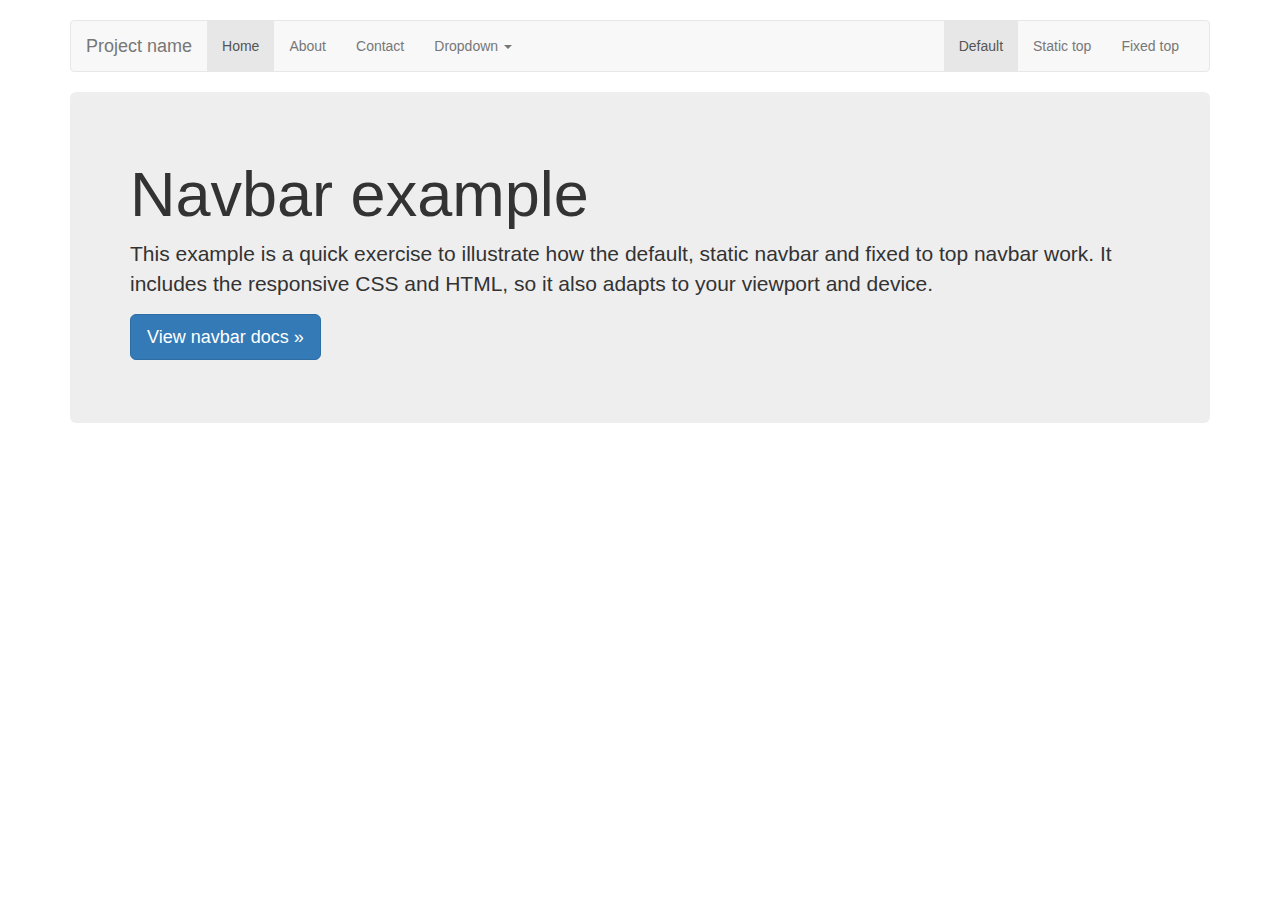
<file: bootstrap/docs/examples/navbar/index.html>
<!DOCTYPE html>
<html lang="en">
  <head>
    <meta charset="utf-8">
    <meta http-equiv="X-UA-Compatible" content="IE=edge">
    <meta name="viewport" content="width=device-width, initial-scale=1">
    <!-- The above 3 meta tags *must* come first in the head; any other head content must come *after* these tags -->
    <meta name="description" content="">
    <meta name="author" content="">
    <link rel="icon" href="../../favicon.ico">

    <title>Navbar Template for Bootstrap</title>

    <!-- Bootstrap core CSS -->
    <link href="../../dist/css/bootstrap.min.css" rel="stylesheet">

    <!-- IE10 viewport hack for Surface/desktop Windows 8 bug -->
    <link href="../../assets/css/ie10-viewport-bug-workaround.css" rel="stylesheet">

    <!-- Custom styles for this template -->
    <link href="navbar.css" rel="stylesheet">

    <!-- Just for debugging purposes. Don't actually copy these 2 lines! -->
    <!--[if lt IE 9]><script src="../../assets/js/ie8-responsive-file-warning.js"></script><![endif]-->
    <script src="../../assets/js/ie-emulation-modes-warning.js"></script>

    <!-- HTML5 shim and Respond.js for IE8 support of HTML5 elements and media queries -->
    <!--[if lt IE 9]>
      <script src="https://oss.maxcdn.com/html5shiv/3.7.3/html5shiv.min.js"></script>
      <script src="https://oss.maxcdn.com/respond/1.4.2/respond.min.js"></script>
    <![endif]-->
  </head>

  <body>

    <div class="container">

      <!-- Static navbar -->
      <nav class="navbar navbar-default">
        <div class="container-fluid">
          <div class="navbar-header">
            <button type="button" class="navbar-toggle collapsed" data-toggle="collapse" data-target="#navbar" aria-expanded="false" aria-controls="navbar">
              <span class="sr-only">Toggle navigation</span>
              <span class="icon-bar"></span>
              <span class="icon-bar"></span>
              <span class="icon-bar"></span>
            </button>
            <a class="navbar-brand" href="#">Project name</a>
          </div>
          <div id="navbar" class="navbar-collapse collapse">
            <ul class="nav navbar-nav">
              <li class="active"><a href="#">Home</a></li>
              <li><a href="#">About</a></li>
              <li><a href="#">Contact</a></li>
              <li class="dropdown">
                <a href="#" class="dropdown-toggle" data-toggle="dropdown" role="button" aria-haspopup="true" aria-expanded="false">Dropdown <span class="caret"></span></a>
                <ul class="dropdown-menu">
                  <li><a href="#">Action</a></li>
                  <li><a href="#">Another action</a></li>
                  <li><a href="#">Something else here</a></li>
                  <li role="separator" class="divider"></li>
                  <li class="dropdown-header">Nav header</li>
                  <li><a href="#">Separated link</a></li>
                  <li><a href="#">One more separated link</a></li>
                </ul>
              </li>
            </ul>
            <ul class="nav navbar-nav navbar-right">
              <li class="active"><a href="./">Default <span class="sr-only">(current)</span></a></li>
              <li><a href="../navbar-static-top/">Static top</a></li>
              <li><a href="../navbar-fixed-top/">Fixed top</a></li>
            </ul>
          </div><!--/.nav-collapse -->
        </div><!--/.container-fluid -->
      </nav>

      <!-- Main component for a primary marketing message or call to action -->
      <div class="jumbotron">
        <h1>Navbar example</h1>
        <p>This example is a quick exercise to illustrate how the default, static navbar and fixed to top navbar work. It includes the responsive CSS and HTML, so it also adapts to your viewport and device.</p>
        <p>
          <a class="btn btn-lg btn-primary" href="../../components/#navbar" role="button">View navbar docs &raquo;</a>
        </p>
      </div>

    </div> <!-- /container -->


    <!-- Bootstrap core JavaScript
    ================================================== -->
    <!-- Placed at the end of the document so the pages load faster -->
    <script src="https://ajax.googleapis.com/ajax/libs/jquery/1.12.4/jquery.min.js"></script>
    <script>window.jQuery || document.write('<script src="../../assets/js/vendor/jquery.min.js"><\/script>')</script>
    <script src="../../dist/js/bootstrap.min.js"></script>
    <!-- IE10 viewport hack for Surface/desktop Windows 8 bug -->
    <script src="../../assets/js/ie10-viewport-bug-workaround.js"></script>
  </body>
</html>
</file>
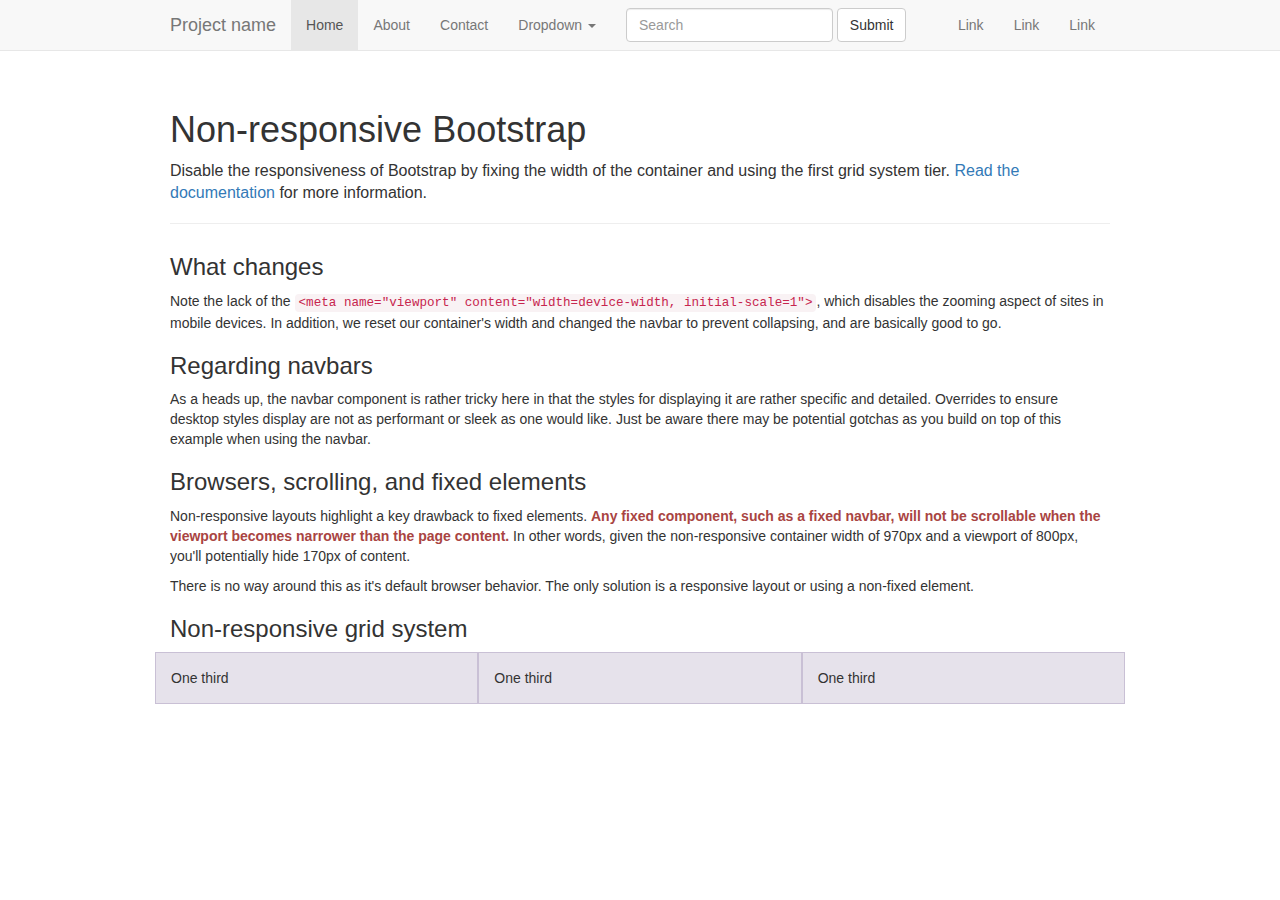
<file: bootstrap/docs/examples/non-responsive/index.html>
<!DOCTYPE html>
<html lang="en">
  <head>
    <meta charset="utf-8">
    <meta http-equiv="X-UA-Compatible" content="IE=edge">
    <!-- The above 2 meta tags *must* come first in the head; any other head content must come *after* these tags -->
    <meta name="description" content="">
    <meta name="author" content="">

    <!-- Note there is no responsive meta tag here -->

    <link rel="icon" href="../../favicon.ico">

    <title>Non-responsive Template for Bootstrap</title>

    <!-- Bootstrap core CSS -->
    <link href="../../dist/css/bootstrap.min.css" rel="stylesheet">

    <!-- IE10 viewport hack for Surface/desktop Windows 8 bug -->
    <link href="../../assets/css/ie10-viewport-bug-workaround.css" rel="stylesheet">

    <!-- Custom styles for this template -->
    <link href="non-responsive.css" rel="stylesheet">

    <!-- Just for debugging purposes. Don't actually copy these 2 lines! -->
    <!--[if lt IE 9]><script src="../../assets/js/ie8-responsive-file-warning.js"></script><![endif]-->
    <script src="../../assets/js/ie-emulation-modes-warning.js"></script>

    <!-- HTML5 shim and Respond.js for IE8 support of HTML5 elements and media queries -->
    <!--[if lt IE 9]>
      <script src="https://oss.maxcdn.com/html5shiv/3.7.3/html5shiv.min.js"></script>
      <script src="https://oss.maxcdn.com/respond/1.4.2/respond.min.js"></script>
    <![endif]-->
  </head>

  <body>

    <!-- Fixed navbar -->
    <nav class="navbar navbar-default navbar-fixed-top">
      <div class="container">
        <div class="navbar-header">
          <!-- The mobile navbar-toggle button can be safely removed since you do not need it in a non-responsive implementation -->
          <a class="navbar-brand" href="#">Project name</a>
        </div>
        <!-- Note that the .navbar-collapse and .collapse classes have been removed from the #navbar -->
        <div id="navbar">
          <ul class="nav navbar-nav">
            <li class="active"><a href="#">Home</a></li>
            <li><a href="#about">About</a></li>
            <li><a href="#contact">Contact</a></li>
            <li class="dropdown">
              <a href="#" class="dropdown-toggle" data-toggle="dropdown" role="button" aria-haspopup="true" aria-expanded="false">Dropdown <span class="caret"></span></a>
              <ul class="dropdown-menu">
                <li><a href="#">Action</a></li>
                <li><a href="#">Another action</a></li>
                <li><a href="#">Something else here</a></li>
                <li role="separator" class="divider"></li>
                <li class="dropdown-header">Nav header</li>
                <li><a href="#">Separated link</a></li>
                <li><a href="#">One more separated link</a></li>
              </ul>
            </li>
          </ul>
          <form class="navbar-form navbar-left">
            <div class="form-group">
              <input type="text" class="form-control" placeholder="Search">
            </div>
            <button type="submit" class="btn btn-default">Submit</button>
          </form>
          <ul class="nav navbar-nav navbar-right">
            <li><a href="#">Link</a></li>
            <li><a href="#">Link</a></li>
            <li><a href="#">Link</a></li>
          </ul>
        </div><!--/.nav-collapse -->
      </div>
    </nav>

    <div class="container">

      <div class="page-header">
        <h1>Non-responsive Bootstrap</h1>
        <p class="lead">Disable the responsiveness of Bootstrap by fixing the width of the container and using the first grid system tier. <a href="http://getbootstrap.com/getting-started/#disable-responsive">Read the documentation</a> for more information.</p>
      </div>

      <h3>What changes</h3>
      <p>Note the lack of the <code>&lt;meta name="viewport" content="width=device-width, initial-scale=1"&gt;</code>, which disables the zooming aspect of sites in mobile devices. In addition, we reset our container's width and changed the navbar to prevent collapsing, and are basically good to go.</p>

      <h3>Regarding navbars</h3>
      <p>As a heads up, the navbar component is rather tricky here in that the styles for displaying it are rather specific and detailed. Overrides to ensure desktop styles display are not as performant or sleek as one would like. Just be aware there may be potential gotchas as you build on top of this example when using the navbar.</p>

      <h3>Browsers, scrolling, and fixed elements</h3>
      <p>Non-responsive layouts highlight a key drawback to fixed elements. <strong class="text-danger">Any fixed component, such as a fixed navbar, will not be scrollable when the viewport becomes narrower than the page content.</strong> In other words, given the non-responsive container width of 970px and a viewport of 800px, you'll potentially hide 170px of content.</p>
      <p>There is no way around this as it's default browser behavior. The only solution is a responsive layout or using a non-fixed element.</p>

      <h3>Non-responsive grid system</h3>
      <div class="row">
        <div class="col-xs-4">One third</div>
        <div class="col-xs-4">One third</div>
        <div class="col-xs-4">One third</div>
      </div>

    </div> <!-- /container -->


    <!-- Bootstrap core JavaScript
    ================================================== -->
    <!-- Placed at the end of the document so the pages load faster -->
    <script src="https://ajax.googleapis.com/ajax/libs/jquery/1.12.4/jquery.min.js"></script>
    <script>window.jQuery || document.write('<script src="../../assets/js/vendor/jquery.min.js"><\/script>')</script>
    <script src="../../dist/js/bootstrap.min.js"></script>
    <!-- IE10 viewport hack for Surface/desktop Windows 8 bug -->
    <script src="../../assets/js/ie10-viewport-bug-workaround.js"></script>
  </body>
</html>
</file>
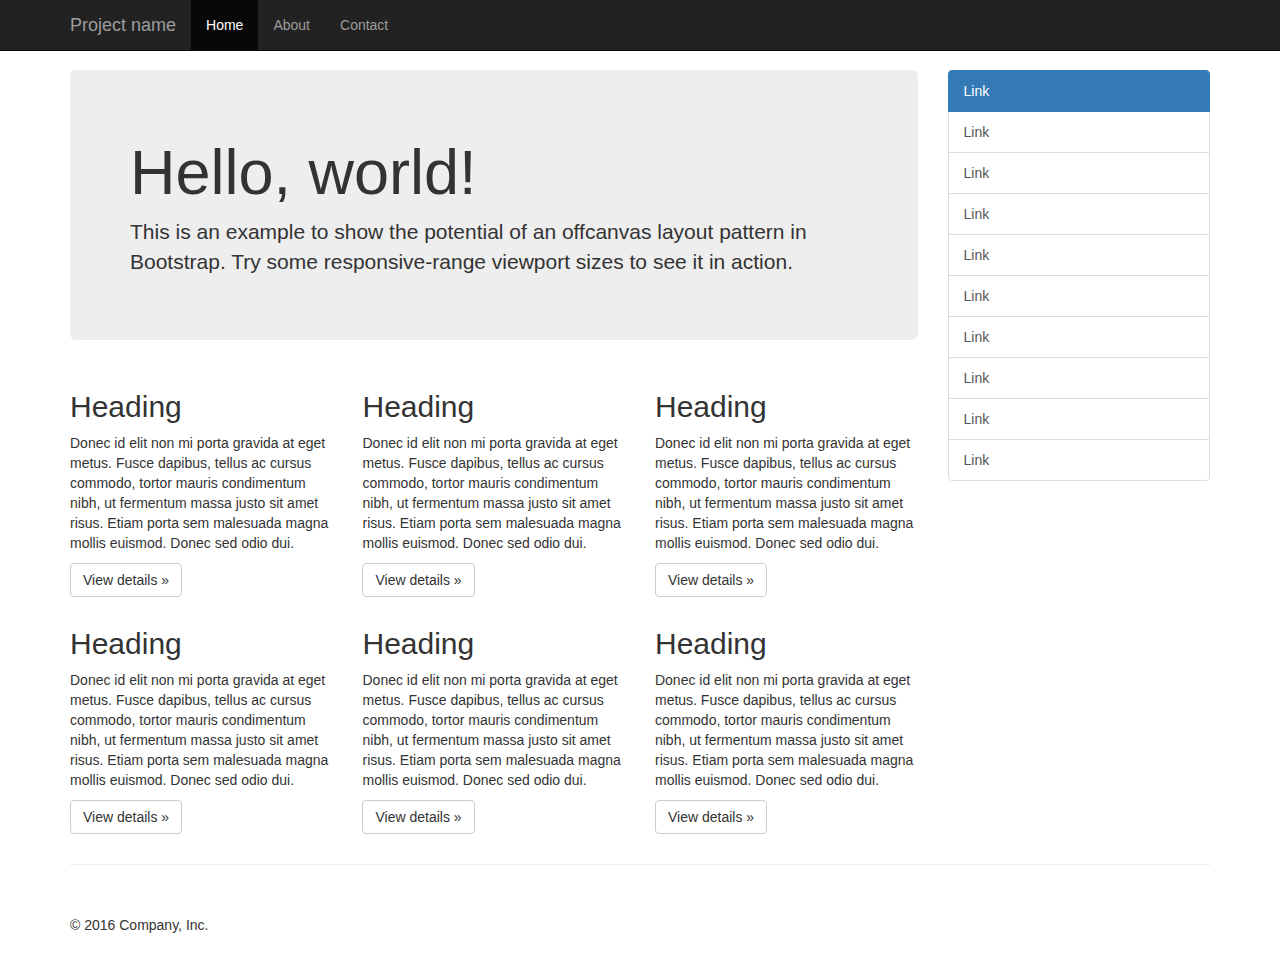
<file: bootstrap/docs/examples/offcanvas/index.html>
<!DOCTYPE html>
<html lang="en">
  <head>
    <meta charset="utf-8">
    <meta http-equiv="X-UA-Compatible" content="IE=edge">
    <meta name="viewport" content="width=device-width, initial-scale=1">
    <!-- The above 3 meta tags *must* come first in the head; any other head content must come *after* these tags -->
    <meta name="description" content="">
    <meta name="author" content="">
    <link rel="icon" href="../../favicon.ico">

    <title>Off Canvas Template for Bootstrap</title>

    <!-- Bootstrap core CSS -->
    <link href="../../dist/css/bootstrap.min.css" rel="stylesheet">

    <!-- IE10 viewport hack for Surface/desktop Windows 8 bug -->
    <link href="../../assets/css/ie10-viewport-bug-workaround.css" rel="stylesheet">

    <!-- Custom styles for this template -->
    <link href="offcanvas.css" rel="stylesheet">

    <!-- Just for debugging purposes. Don't actually copy these 2 lines! -->
    <!--[if lt IE 9]><script src="../../assets/js/ie8-responsive-file-warning.js"></script><![endif]-->
    <script src="../../assets/js/ie-emulation-modes-warning.js"></script>

    <!-- HTML5 shim and Respond.js for IE8 support of HTML5 elements and media queries -->
    <!--[if lt IE 9]>
      <script src="https://oss.maxcdn.com/html5shiv/3.7.3/html5shiv.min.js"></script>
      <script src="https://oss.maxcdn.com/respond/1.4.2/respond.min.js"></script>
    <![endif]-->
  </head>

  <body>
    <nav class="navbar navbar-fixed-top navbar-inverse">
      <div class="container">
        <div class="navbar-header">
          <button type="button" class="navbar-toggle collapsed" data-toggle="collapse" data-target="#navbar" aria-expanded="false" aria-controls="navbar">
            <span class="sr-only">Toggle navigation</span>
            <span class="icon-bar"></span>
            <span class="icon-bar"></span>
            <span class="icon-bar"></span>
          </button>
          <a class="navbar-brand" href="#">Project name</a>
        </div>
        <div id="navbar" class="collapse navbar-collapse">
          <ul class="nav navbar-nav">
            <li class="active"><a href="#">Home</a></li>
            <li><a href="#about">About</a></li>
            <li><a href="#contact">Contact</a></li>
          </ul>
        </div><!-- /.nav-collapse -->
      </div><!-- /.container -->
    </nav><!-- /.navbar -->

    <div class="container">

      <div class="row row-offcanvas row-offcanvas-right">

        <div class="col-xs-12 col-sm-9">
          <p class="pull-right visible-xs">
            <button type="button" class="btn btn-primary btn-xs" data-toggle="offcanvas">Toggle nav</button>
          </p>
          <div class="jumbotron">
            <h1>Hello, world!</h1>
            <p>This is an example to show the potential of an offcanvas layout pattern in Bootstrap. Try some responsive-range viewport sizes to see it in action.</p>
          </div>
          <div class="row">
            <div class="col-xs-6 col-lg-4">
              <h2>Heading</h2>
              <p>Donec id elit non mi porta gravida at eget metus. Fusce dapibus, tellus ac cursus commodo, tortor mauris condimentum nibh, ut fermentum massa justo sit amet risus. Etiam porta sem malesuada magna mollis euismod. Donec sed odio dui. </p>
              <p><a class="btn btn-default" href="#" role="button">View details &raquo;</a></p>
            </div><!--/.col-xs-6.col-lg-4-->
            <div class="col-xs-6 col-lg-4">
              <h2>Heading</h2>
              <p>Donec id elit non mi porta gravida at eget metus. Fusce dapibus, tellus ac cursus commodo, tortor mauris condimentum nibh, ut fermentum massa justo sit amet risus. Etiam porta sem malesuada magna mollis euismod. Donec sed odio dui. </p>
              <p><a class="btn btn-default" href="#" role="button">View details &raquo;</a></p>
            </div><!--/.col-xs-6.col-lg-4-->
            <div class="col-xs-6 col-lg-4">
              <h2>Heading</h2>
              <p>Donec id elit non mi porta gravida at eget metus. Fusce dapibus, tellus ac cursus commodo, tortor mauris condimentum nibh, ut fermentum massa justo sit amet risus. Etiam porta sem malesuada magna mollis euismod. Donec sed odio dui. </p>
              <p><a class="btn btn-default" href="#" role="button">View details &raquo;</a></p>
            </div><!--/.col-xs-6.col-lg-4-->
            <div class="col-xs-6 col-lg-4">
              <h2>Heading</h2>
              <p>Donec id elit non mi porta gravida at eget metus. Fusce dapibus, tellus ac cursus commodo, tortor mauris condimentum nibh, ut fermentum massa justo sit amet risus. Etiam porta sem malesuada magna mollis euismod. Donec sed odio dui. </p>
              <p><a class="btn btn-default" href="#" role="button">View details &raquo;</a></p>
            </div><!--/.col-xs-6.col-lg-4-->
            <div class="col-xs-6 col-lg-4">
              <h2>Heading</h2>
              <p>Donec id elit non mi porta gravida at eget metus. Fusce dapibus, tellus ac cursus commodo, tortor mauris condimentum nibh, ut fermentum massa justo sit amet risus. Etiam porta sem malesuada magna mollis euismod. Donec sed odio dui. </p>
              <p><a class="btn btn-default" href="#" role="button">View details &raquo;</a></p>
            </div><!--/.col-xs-6.col-lg-4-->
            <div class="col-xs-6 col-lg-4">
              <h2>Heading</h2>
              <p>Donec id elit non mi porta gravida at eget metus. Fusce dapibus, tellus ac cursus commodo, tortor mauris condimentum nibh, ut fermentum massa justo sit amet risus. Etiam porta sem malesuada magna mollis euismod. Donec sed odio dui. </p>
              <p><a class="btn btn-default" href="#" role="button">View details &raquo;</a></p>
            </div><!--/.col-xs-6.col-lg-4-->
          </div><!--/row-->
        </div><!--/.col-xs-12.col-sm-9-->

        <div class="col-xs-6 col-sm-3 sidebar-offcanvas" id="sidebar">
          <div class="list-group">
            <a href="#" class="list-group-item active">Link</a>
            <a href="#" class="list-group-item">Link</a>
            <a href="#" class="list-group-item">Link</a>
            <a href="#" class="list-group-item">Link</a>
            <a href="#" class="list-group-item">Link</a>
            <a href="#" class="list-group-item">Link</a>
            <a href="#" class="list-group-item">Link</a>
            <a href="#" class="list-group-item">Link</a>
            <a href="#" class="list-group-item">Link</a>
            <a href="#" class="list-group-item">Link</a>
          </div>
        </div><!--/.sidebar-offcanvas-->
      </div><!--/row-->

      <hr>

      <footer>
        <p>&copy; 2016 Company, Inc.</p>
      </footer>

    </div><!--/.container-->


    <!-- Bootstrap core JavaScript
    ================================================== -->
    <!-- Placed at the end of the document so the pages load faster -->
    <script src="https://ajax.googleapis.com/ajax/libs/jquery/1.12.4/jquery.min.js"></script>
    <script>window.jQuery || document.write('<script src="../../assets/js/vendor/jquery.min.js"><\/script>')</script>
    <script src="../../dist/js/bootstrap.min.js"></script>
    <!-- IE10 viewport hack for Surface/desktop Windows 8 bug -->
    <script src="../../assets/js/ie10-viewport-bug-workaround.js"></script>
    <script src="offcanvas.js"></script>
  </body>
</html>
</file>
<file: bootstrap/docs/examples/blog/blog.css>
/*
 * Globals
 */

body {
  font-family: Georgia, "Times New Roman", Times, serif;
  color: #555;
}

h1, .h1,
h2, .h2,
h3, .h3,
h4, .h4,
h5, .h5,
h6, .h6 {
  margin-top: 0;
  font-family: "Helvetica Neue", Helvetica, Arial, sans-serif;
  font-weight: normal;
  color: #333;
}


/*
 * Override Bootstrap's default container.
 */

@media (min-width: 1200px) {
  .container {
    width: 970px;
  }
}


/*
 * Masthead for nav
 */

.blog-masthead {
  background-color: #428bca;
  -webkit-box-shadow: inset 0 -2px 5px rgba(0,0,0,.1);
          box-shadow: inset 0 -2px 5px rgba(0,0,0,.1);
}

/* Nav links */
.blog-nav-item {
  position: relative;
  display: inline-block;
  padding: 10px;
  font-weight: 500;
  color: #cdddeb;
}
.blog-nav-item:hover,
.blog-nav-item:focus {
  color: #fff;
  text-decoration: none;
}

/* Active state gets a caret at the bottom */
.blog-nav .active {
  color: #fff;
}
.blog-nav .active:after {
  position: absolute;
  bottom: 0;
  left: 50%;
  width: 0;
  height: 0;
  margin-left: -5px;
  vertical-align: middle;
  content: " ";
  border-right: 5px solid transparent;
  border-bottom: 5px solid;
  border-left: 5px solid transparent;
}


/*
 * Blog name and description
 */

.blog-header {
  padding-top: 20px;
  padding-bottom: 20px;
}
.blog-title {
  margin-top: 30px;
  margin-bottom: 0;
  font-size: 60px;
  font-weight: normal;
}
.blog-description {
  font-size: 20px;
  color: #999;
}


/*
 * Main column and sidebar layout
 */

.blog-main {
  font-size: 18px;
  line-height: 1.5;
}

/* Sidebar modules for boxing content */
.sidebar-module {
  padding: 15px;
  margin: 0 -15px 15px;
}
.sidebar-module-inset {
  padding: 15px;
  background-color: #f5f5f5;
  border-radius: 4px;
}
.sidebar-module-inset p:last-child,
.sidebar-module-inset ul:last-child,
.sidebar-module-inset ol:last-child {
  margin-bottom: 0;
}


/* Pagination */
.pager {
  margin-bottom: 60px;
  text-align: left;
}
.pager > li > a {
  width: 140px;
  padding: 10px 20px;
  text-align: center;
  border-radius: 30px;
}


/*
 * Blog posts
 */

.blog-post {
  margin-bottom: 60px;
}
.blog-post-title {
  margin-bottom: 5px;
  font-size: 40px;
}
.blog-post-meta {
  margin-bottom: 20px;
  color: #999;
}


/*
 * Footer
 */

.blog-footer {
  padding: 40px 0;
  color: #999;
  text-align: center;
  background-color: #f9f9f9;
  border-top: 1px solid #e5e5e5;
}
.blog-footer p:last-child {
  margin-bottom: 0;
}
</file>
<file: bootstrap/docs/examples/carousel/carousel.css>
/* GLOBAL STYLES
-------------------------------------------------- */
/* Padding below the footer and lighter body text */

body {
  padding-bottom: 40px;
  color: #5a5a5a;
}


/* CUSTOMIZE THE NAVBAR
-------------------------------------------------- */

/* Special class on .container surrounding .navbar, used for positioning it into place. */
.navbar-wrapper {
  position: absolute;
  top: 0;
  right: 0;
  left: 0;
  z-index: 20;
}

/* Flip around the padding for proper display in narrow viewports */
.navbar-wrapper > .container {
  padding-right: 0;
  padding-left: 0;
}
.navbar-wrapper .navbar {
  padding-right: 15px;
  padding-left: 15px;
}
.navbar-wrapper .navbar .container {
  width: auto;
}


/* CUSTOMIZE THE CAROUSEL
-------------------------------------------------- */

/* Carousel base class */
.carousel {
  height: 500px;
  margin-bottom: 60px;
}
/* Since positioning the image, we need to help out the caption */
.carousel-caption {
  z-index: 10;
}

/* Declare heights because of positioning of img element */
.carousel .item {
  height: 500px;
  background-color: #777;
}
.carousel-inner > .item > img {
  position: absolute;
  top: 0;
  left: 0;
  min-width: 100%;
  height: 500px;
}


/* MARKETING CONTENT
-------------------------------------------------- */

/* Center align the text within the three columns below the carousel */
.marketing .col-lg-4 {
  margin-bottom: 20px;
  text-align: center;
}
.marketing h2 {
  font-weight: normal;
}
.marketing .col-lg-4 p {
  margin-right: 10px;
  margin-left: 10px;
}


/* Featurettes
------------------------- */

.featurette-divider {
  margin: 80px 0; /* Space out the Bootstrap <hr> more */
}

/* Thin out the marketing headings */
.featurette-heading {
  font-weight: 300;
  line-height: 1;
  letter-spacing: -1px;
}


/* RESPONSIVE CSS
-------------------------------------------------- */

@media (min-width: 768px) {
  /* Navbar positioning foo */
  .navbar-wrapper {
    margin-top: 20px;
  }
  .navbar-wrapper .container {
    padding-right: 15px;
    padding-left: 15px;
  }
  .navbar-wrapper .navbar {
    padding-right: 0;
    padding-left: 0;
  }

  /* The navbar becomes detached from the top, so we round the corners */
  .navbar-wrapper .navbar {
    border-radius: 4px;
  }

  /* Bump up size of carousel content */
  .carousel-caption p {
    margin-bottom: 20px;
    font-size: 21px;
    line-height: 1.4;
  }

  .featurette-heading {
    font-size: 50px;
  }
}

@media (min-width: 992px) {
  .featurette-heading {
    margin-top: 120px;
  }
}
</file>
<file: bootstrap/docs/examples/cover/cover.css>
/*
 * Globals
 */

/* Links */
a,
a:focus,
a:hover {
  color: #fff;
}

/* Custom default button */
.btn-default,
.btn-default:hover,
.btn-default:focus {
  color: #333;
  text-shadow: none; /* Prevent inheritance from `body` */
  background-color: #fff;
  border: 1px solid #fff;
}


/*
 * Base structure
 */

html,
body {
  height: 100%;
  background-color: #333;
}
body {
  color: #fff;
  text-align: center;
  text-shadow: 0 1px 3px rgba(0,0,0,.5);
}

/* Extra markup and styles for table-esque vertical and horizontal centering */
.site-wrapper {
  display: table;
  width: 100%;
  height: 100%; /* For at least Firefox */
  min-height: 100%;
  -webkit-box-shadow: inset 0 0 100px rgba(0,0,0,.5);
          box-shadow: inset 0 0 100px rgba(0,0,0,.5);
}
.site-wrapper-inner {
  display: table-cell;
  vertical-align: top;
}
.cover-container {
  margin-right: auto;
  margin-left: auto;
}

/* Padding for spacing */
.inner {
  padding: 30px;
}


/*
 * Header
 */
.masthead-brand {
  margin-top: 10px;
  margin-bottom: 10px;
}

.masthead-nav > li {
  display: inline-block;
}
.masthead-nav > li + li {
  margin-left: 20px;
}
.masthead-nav > li > a {
  padding-right: 0;
  padding-left: 0;
  font-size: 16px;
  font-weight: bold;
  color: #fff; /* IE8 proofing */
  color: rgba(255,255,255,.75);
  border-bottom: 2px solid transparent;
}
.masthead-nav > li > a:hover,
.masthead-nav > li > a:focus {
  background-color: transparent;
  border-bottom-color: #a9a9a9;
  border-bottom-color: rgba(255,255,255,.25);
}
.masthead-nav > .active > a,
.masthead-nav > .active > a:hover,
.masthead-nav > .active > a:focus {
  color: #fff;
  border-bottom-color: #fff;
}

@media (min-width: 768px) {
  .masthead-brand {
    float: left;
  }
  .masthead-nav {
    float: right;
  }
}


/*
 * Cover
 */

.cover {
  padding: 0 20px;
}
.cover .btn-lg {
  padding: 10px 20px;
  font-weight: bold;
}


/*
 * Footer
 */

.mastfoot {
  color: #999; /* IE8 proofing */
  color: rgba(255,255,255,.5);
}


/*
 * Affix and center
 */

@media (min-width: 768px) {
  /* Pull out the header and footer */
  .masthead {
    position: fixed;
    top: 0;
  }
  .mastfoot {
    position: fixed;
    bottom: 0;
  }
  /* Start the vertical centering */
  .site-wrapper-inner {
    vertical-align: middle;
  }
  /* Handle the widths */
  .masthead,
  .mastfoot,
  .cover-container {
    width: 100%; /* Must be percentage or pixels for horizontal alignment */
  }
}

@media (min-width: 992px) {
  .masthead,
  .mastfoot,
  .cover-container {
    width: 700px;
  }
}
</file>
<file: bootstrap/docs/examples/dashboard/dashboard.css>
/*
 * Base structure
 */

/* Move down content because we have a fixed navbar that is 50px tall */
body {
  padding-top: 50px;
}


/*
 * Global add-ons
 */

.sub-header {
  padding-bottom: 10px;
  border-bottom: 1px solid #eee;
}

/*
 * Top navigation
 * Hide default border to remove 1px line.
 */
.navbar-fixed-top {
  border: 0;
}

/*
 * Sidebar
 */

/* Hide for mobile, show later */
.sidebar {
  display: none;
}
@media (min-width: 768px) {
  .sidebar {
    position: fixed;
    top: 51px;
    bottom: 0;
    left: 0;
    z-index: 1000;
    display: block;
    padding: 20px;
    overflow-x: hidden;
    overflow-y: auto; /* Scrollable contents if viewport is shorter than content. */
    background-color: #f5f5f5;
    border-right: 1px solid #eee;
  }
}

/* Sidebar navigation */
.nav-sidebar {
  margin-right: -21px; /* 20px padding + 1px border */
  margin-bottom: 20px;
  margin-left: -20px;
}
.nav-sidebar > li > a {
  padding-right: 20px;
  padding-left: 20px;
}
.nav-sidebar > .active > a,
.nav-sidebar > .active > a:hover,
.nav-sidebar > .active > a:focus {
  color: #fff;
  background-color: #428bca;
}


/*
 * Main content
 */

.main {
  padding: 20px;
}
@media (min-width: 768px) {
  .main {
    padding-right: 40px;
    padding-left: 40px;
  }
}
.main .page-header {
  margin-top: 0;
}


/*
 * Placeholder dashboard ideas
 */

.placeholders {
  margin-bottom: 30px;
  text-align: center;
}
.placeholders h4 {
  margin-bottom: 0;
}
.placeholder {
  margin-bottom: 20px;
}
.placeholder img {
  display: inline-block;
  border-radius: 50%;
}
</file>
<file: bootstrap/docs/examples/grid/grid.css>
h4 {
  margin-top: 25px;
}
.row {
  margin-bottom: 20px;
}
.row .row {
  margin-top: 10px;
  margin-bottom: 0;
}
[class*="col-"] {
  padding-top: 15px;
  padding-bottom: 15px;
  background-color: #eee;
  background-color: rgba(86,61,124,.15);
  border: 1px solid #ddd;
  border: 1px solid rgba(86,61,124,.2);
}

hr {
  margin-top: 40px;
  margin-bottom: 40px;
}
</file>
<file: bootstrap/docs/examples/jumbotron-narrow/jumbotron-narrow.css>
/* Space out content a bit */
body {
  padding-top: 20px;
  padding-bottom: 20px;
}

/* Everything but the jumbotron gets side spacing for mobile first views */
.header,
.marketing,
.footer {
  padding-right: 15px;
  padding-left: 15px;
}

/* Custom page header */
.header {
  padding-bottom: 20px;
  border-bottom: 1px solid #e5e5e5;
}
/* Make the masthead heading the same height as the navigation */
.header h3 {
  margin-top: 0;
  margin-bottom: 0;
  line-height: 40px;
}

/* Custom page footer */
.footer {
  padding-top: 19px;
  color: #777;
  border-top: 1px solid #e5e5e5;
}

/* Customize container */
@media (min-width: 768px) {
  .container {
    max-width: 730px;
  }
}
.container-narrow > hr {
  margin: 30px 0;
}

/* Main marketing message and sign up button */
.jumbotron {
  text-align: center;
  border-bottom: 1px solid #e5e5e5;
}
.jumbotron .btn {
  padding: 14px 24px;
  font-size: 21px;
}

/* Supporting marketing content */
.marketing {
  margin: 40px 0;
}
.marketing p + h4 {
  margin-top: 28px;
}

/* Responsive: Portrait tablets and up */
@media screen and (min-width: 768px) {
  /* Remove the padding we set earlier */
  .header,
  .marketing,
  .footer {
    padding-right: 0;
    padding-left: 0;
  }
  /* Space out the masthead */
  .header {
    margin-bottom: 30px;
  }
  /* Remove the bottom border on the jumbotron for visual effect */
  .jumbotron {
    border-bottom: 0;
  }
}
</file>
<file: bootstrap/docs/examples/jumbotron/jumbotron.css>
/* Move down content because we have a fixed navbar that is 50px tall */
body {
  padding-top: 50px;
  padding-bottom: 20px;
}
</file>
<file: bootstrap/docs/examples/justified-nav/justified-nav.css>
body {
  padding-top: 20px;
}

.footer {
  padding-top: 40px;
  padding-bottom: 40px;
  margin-top: 40px;
  border-top: 1px solid #eee;
}

/* Main marketing message and sign up button */
.jumbotron {
  text-align: center;
  background-color: transparent;
}
.jumbotron .btn {
  padding: 14px 24px;
  font-size: 21px;
}

/* Customize the nav-justified links to be fill the entire space of the .navbar */

.nav-justified {
  background-color: #eee;
  border: 1px solid #ccc;
  border-radius: 5px;
}
.nav-justified > li > a {
  padding-top: 15px;
  padding-bottom: 15px;
  margin-bottom: 0;
  font-weight: bold;
  color: #777;
  text-align: center;
  background-color: #e5e5e5; /* Old browsers */
  background-image: -webkit-gradient(linear, left top, left bottom, from(#f5f5f5), to(#e5e5e5));
  background-image: -webkit-linear-gradient(top, #f5f5f5 0%, #e5e5e5 100%);
  background-image:      -o-linear-gradient(top, #f5f5f5 0%, #e5e5e5 100%);
  background-image:         linear-gradient(to bottom, #f5f5f5 0%,#e5e5e5 100%);
  filter: progid:DXImageTransform.Microsoft.gradient( startColorstr='#f5f5f5', endColorstr='#e5e5e5',GradientType=0 ); /* IE6-9 */
  background-repeat: repeat-x; /* Repeat the gradient */
  border-bottom: 1px solid #d5d5d5;
}
.nav-justified > .active > a,
.nav-justified > .active > a:hover,
.nav-justified > .active > a:focus {
  background-color: #ddd;
  background-image: none;
  -webkit-box-shadow: inset 0 3px 7px rgba(0,0,0,.15);
          box-shadow: inset 0 3px 7px rgba(0,0,0,.15);
}
.nav-justified > li:first-child > a {
  border-radius: 5px 5px 0 0;
}
.nav-justified > li:last-child > a {
  border-bottom: 0;
  border-radius: 0 0 5px 5px;
}

@media (min-width: 768px) {
  .nav-justified {
    max-height: 52px;
  }
  .nav-justified > li > a {
    border-right: 1px solid #d5d5d5;
    border-left: 1px solid #fff;
  }
  .nav-justified > li:first-child > a {
    border-left: 0;
    border-radius: 5px 0 0 5px;
  }
  .nav-justified > li:last-child > a {
    border-right: 0;
    border-radius: 0 5px 5px 0;
  }
}

/* Responsive: Portrait tablets and up */
@media screen and (min-width: 768px) {
  /* Remove the padding we set earlier */
  .masthead,
  .marketing,
  .footer {
    padding-right: 0;
    padding-left: 0;
  }
}
</file>
<file: bootstrap/docs/examples/navbar-fixed-top/navbar-fixed-top.css>
body {
  min-height: 2000px;
  padding-top: 70px;
}
</file>
<file: bootstrap/docs/examples/navbar-static-top/navbar-static-top.css>
body {
  min-height: 2000px;
}

.navbar-static-top {
  margin-bottom: 19px;
}
</file>
<file: bootstrap/docs/examples/navbar/navbar.css>
body {
  padding-top: 20px;
  padding-bottom: 20px;
}

.navbar {
  margin-bottom: 20px;
}
</file>
<file: bootstrap/docs/examples/non-responsive/non-responsive.css>
/* Template-specific stuff
 *
 * Customizations just for the template; these are not necessary for anything
 * with disabling the responsiveness.
 */

/* Account for fixed navbar */
body {
  padding-top: 70px;
  padding-bottom: 30px;
}

body,
.navbar-fixed-top,
.navbar-fixed-bottom {
  min-width: 970px;
}

/* Don't let the lead text change font-size. */
.lead {
  font-size: 16px;
}

/* Finesse the page header spacing */
.page-header {
  margin-bottom: 30px;
}
.page-header .lead {
  margin-bottom: 10px;
}


/* Non-responsive overrides
 *
 * Utilize the following CSS to disable the responsive-ness of the container,
 * grid system, and navbar.
 */

/* Reset the container */
.container {
  width: 970px;
  max-width: none !important;
}

/* Demonstrate the grids */
.col-xs-4 {
  padding-top: 15px;
  padding-bottom: 15px;
  background-color: #eee;
  background-color: rgba(86,61,124,.15);
  border: 1px solid #ddd;
  border: 1px solid rgba(86,61,124,.2);
}

.container .navbar-header,
.container .navbar-collapse {
  margin-right: 0;
  margin-left: 0;
}

/* Always float the navbar header */
.navbar-header {
  float: left;
}

/* Undo the collapsing navbar */
.navbar-collapse {
  display: block !important;
  height: auto !important;
  padding-bottom: 0;
  overflow: visible !important;
  visibility: visible !important;
}

.navbar-toggle {
  display: none;
}
.navbar-collapse {
  border-top: 0;
}

.navbar-brand {
  margin-left: -15px;
}

/* Always apply the floated nav */
.navbar-nav {
  float: left;
  margin: 0;
}
.navbar-nav > li {
  float: left;
}
.navbar-nav > li > a {
  padding: 15px;
}

/* Redeclare since we override the float above */
.navbar-nav.navbar-right {
  float: right;
}

/* Undo custom dropdowns */
.navbar .navbar-nav .open .dropdown-menu {
  position: absolute;
  float: left;
  background-color: #fff;
  border: 1px solid #ccc;
  border: 1px solid rgba(0, 0, 0, .15);
  border-width: 0 1px 1px;
  border-radius: 0 0 4px 4px;
  -webkit-box-shadow: 0 6px 12px rgba(0, 0, 0, .175);
          box-shadow: 0 6px 12px rgba(0, 0, 0, .175);
}
.navbar-default .navbar-nav .open .dropdown-menu > li > a {
  color: #333;
}
.navbar .navbar-nav .open .dropdown-menu > li > a:hover,
.navbar .navbar-nav .open .dropdown-menu > li > a:focus,
.navbar .navbar-nav .open .dropdown-menu > .active > a,
.navbar .navbar-nav .open .dropdown-menu > .active > a:hover,
.navbar .navbar-nav .open .dropdown-menu > .active > a:focus {
  color: #fff !important;
  background-color: #428bca !important;
}
.navbar .navbar-nav .open .dropdown-menu > .disabled > a,
.navbar .navbar-nav .open .dropdown-menu > .disabled > a:hover,
.navbar .navbar-nav .open .dropdown-menu > .disabled > a:focus {
  color: #999 !important;
  background-color: transparent !important;
}

/* Undo form expansion */
.navbar-form {
  float: left;
  width: auto;
  padding-top: 0;
  padding-bottom: 0;
  margin-right: 0;
  margin-left: 0;
  border: 0;
  -webkit-box-shadow: none;
          box-shadow: none;
}

/* Copy-pasted from forms.less since we mixin the .form-inline styles. */
.navbar-form .form-group {
  display: inline-block;
  margin-bottom: 0;
  vertical-align: middle;
}

.navbar-form .form-control {
  display: inline-block;
  width: auto;
  vertical-align: middle;
}

.navbar-form .form-control-static {
  display: inline-block;
}

.navbar-form .input-group {
  display: inline-table;
  vertical-align: middle;
}

.navbar-form .input-group .input-group-addon,
.navbar-form .input-group .input-group-btn,
.navbar-form .input-group .form-control {
  width: auto;
}

.navbar-form .input-group > .form-control {
  width: 100%;
}

.navbar-form .control-label {
  margin-bottom: 0;
  vertical-align: middle;
}

.navbar-form .radio,
.navbar-form .checkbox {
  display: inline-block;
  margin-top: 0;
  margin-bottom: 0;
  vertical-align: middle;
}

.navbar-form .radio label,
.navbar-form .checkbox label {
  padding-left: 0;
}

.navbar-form .radio input[type="radio"],
.navbar-form .checkbox input[type="checkbox"] {
  position: relative;
  margin-left: 0;
}

.navbar-form .has-feedback .form-control-feedback {
  top: 0;
}

/* Undo inline form compaction on small screens */
.form-inline .form-group {
  display: inline-block;
  margin-bottom: 0;
  vertical-align: middle;
}

.form-inline .form-control {
  display: inline-block;
  width: auto;
  vertical-align: middle;
}

.form-inline .form-control-static {
  display: inline-block;
}

.form-inline .input-group {
  display: inline-table;
  vertical-align: middle;
}
.form-inline .input-group .input-group-addon,
.form-inline .input-group .input-group-btn,
.form-inline .input-group .form-control {
  width: auto;
}

.form-inline .input-group > .form-control {
  width: 100%;
}

.form-inline .control-label {
  margin-bottom: 0;
  vertical-align: middle;
}

.form-inline .radio,
.form-inline .checkbox {
  display: inline-block;
  margin-top: 0;
  margin-bottom: 0;
  vertical-align: middle;
}
.form-inline .radio label,
.form-inline .checkbox label {
  padding-left: 0;
}

.form-inline .radio input[type="radio"],
.form-inline .checkbox input[type="checkbox"] {
  position: relative;
  margin-left: 0;
}

.form-inline .has-feedback .form-control-feedback {
  top: 0;
}
</file>
<file: bootstrap/docs/examples/offcanvas/offcanvas.css>
/*
 * Style tweaks
 * --------------------------------------------------
 */
html,
body {
  overflow-x: hidden; /* Prevent scroll on narrow devices */
}
body {
  padding-top: 70px;
}
footer {
  padding: 30px 0;
}

/*
 * Off Canvas
 * --------------------------------------------------
 */
@media screen and (max-width: 767px) {
  .row-offcanvas {
    position: relative;
    -webkit-transition: all .25s ease-out;
         -o-transition: all .25s ease-out;
            transition: all .25s ease-out;
  }

  .row-offcanvas-right {
    right: 0;
  }

  .row-offcanvas-left {
    left: 0;
  }

  .row-offcanvas-right
  .sidebar-offcanvas {
    right: -50%; /* 6 columns */
  }

  .row-offcanvas-left
  .sidebar-offcanvas {
    left: -50%; /* 6 columns */
  }

  .row-offcanvas-right.active {
    right: 50%; /* 6 columns */
  }

  .row-offcanvas-left.active {
    left: 50%; /* 6 columns */
  }

  .sidebar-offcanvas {
    position: absolute;
    top: 0;
    width: 50%; /* 6 columns */
  }
}
</file>
<file: style.css>
/*Police du site*/
body{
  font-family: 'Indie Flower', cursive;
  margin: 0;
  padding: 0;
  font-size: 25px;
}
/*Bootstrap*/
.container{
  opacity: 1;
  background: beige;
}
#indexTitle{
    font-size: 35px;
}
/*LES TITRES*/
h1,h2,h3{
  text-align: center;
}
/*Titre catégories compétences*/
.title_competence{
  padding-bottom: 10px;
}
.title_projets{
  padding-top: 90px;
}
/*MENU*/
nav{
  display: flex;
  justify-content: center;
}
.indexLi{
  text-align: center;
  display: flex;
  justify-content: space-between;
}
/* COMPETENCE */
/*progress barre*/
.progress{
  width: 200px;
  padding:2px;
  background-color:white;
  border:1px solid black;
  text-align:center;

}
.container-competence{
  display: flex;
  justify-content: space-around;
}

/*PARAGRAPHE ACCEUIL*/
.paragraph-home{
  margin-top: 40px;
  text-align: center;
}
.paragraph-asset{
  margin-top: 10px;
  text-align: center;
}

/*MEDIA QUERIES*/
@media screen and (max-width: 991px){
body{
  font-size:20px;
  }
}
a{
  color: black;
}
/*Animation*/
.indexH2{; animation-name: anim2; /*nom de l'animation */ animation-duration: 10s; /*durée de l'animation */ animation-iteration-count: infinite; /*répétition */} /*animation*/
@keyframes anim2 {
 0% {color:green;}
 10% {color:indigo;}
 20% {color:purple;}
 30% {color:blue;}
 40% {color:red;}
 50% {color:brown;}
 60% {color:black;}
 70% {color:lime;}
 80% {color:teal;}
 90% {color:SaddleBrown;}
 100% {color:black;}
}
/*Body de la page contact*/
#contactBody{
    background-image: linear-gradient(60deg, rgba(255,105,0, 0.5), rgba(105,210,231, 0.5)), url("images/home-header.jpg");
    background-attachment: fixed;
    font-family: 'Indie Flower', cursive;
}
.contactContainer{
    margin-top: 1%;
    width: 80%;
    max-width: 900px;
}
/*Class jumbotron*/
.contactPage{
    box-shadow: 1px 2px 2px rgba(0,0,0,0.5);
}
#contactH1{
    font-size: 40px;
}
/*Image dimension*/
.fa-windows{
  color: #00ADEF;
}
.fa-linux{
  color: #000000;
}
.avatar{
    width: 180px;
    height: 180px;
    box-shadow: 1px 2px 2px black;
}
/*Li contact*/
.contactLi{
    list-style-type: none;
    font-size: 20px;
}
/*Retirer le padding par defaut de notre liste li*/
.contactUl{
    padding-left: 0;
}
/*Sous titre de la page contact (h3) */
.contactUnderTitle{
    text-decoration: underline;
}
/*Taille des icones page contact*/
.social{
    font-size: 40px;
}
.social .fa:hover{
    opacity: 0.8;
}
/*Couleur des icones page contact*/
.fa-linkedin{
    color: #3C5899;
}
.fa-github{
    color: black;
}
.fa-twitter{
    color: #55ACEE;
}
</file>
<file: bootstrap/docs/assets/css/ie10-viewport-bug-workaround.css>
/*!
 * IE10 viewport hack for Surface/desktop Windows 8 bug
 * Copyright 2014-2015 Twitter, Inc.
 * Licensed under MIT (https://github.com/twbs/bootstrap/blob/master/LICENSE)
 */

/*
 * See the Getting Started docs for more information:
 * http://getbootstrap.com/getting-started/#support-ie10-width
 */
@-ms-viewport     { width: device-width; }
@-o-viewport      { width: device-width; }
@viewport         { width: device-width; }
</file>
